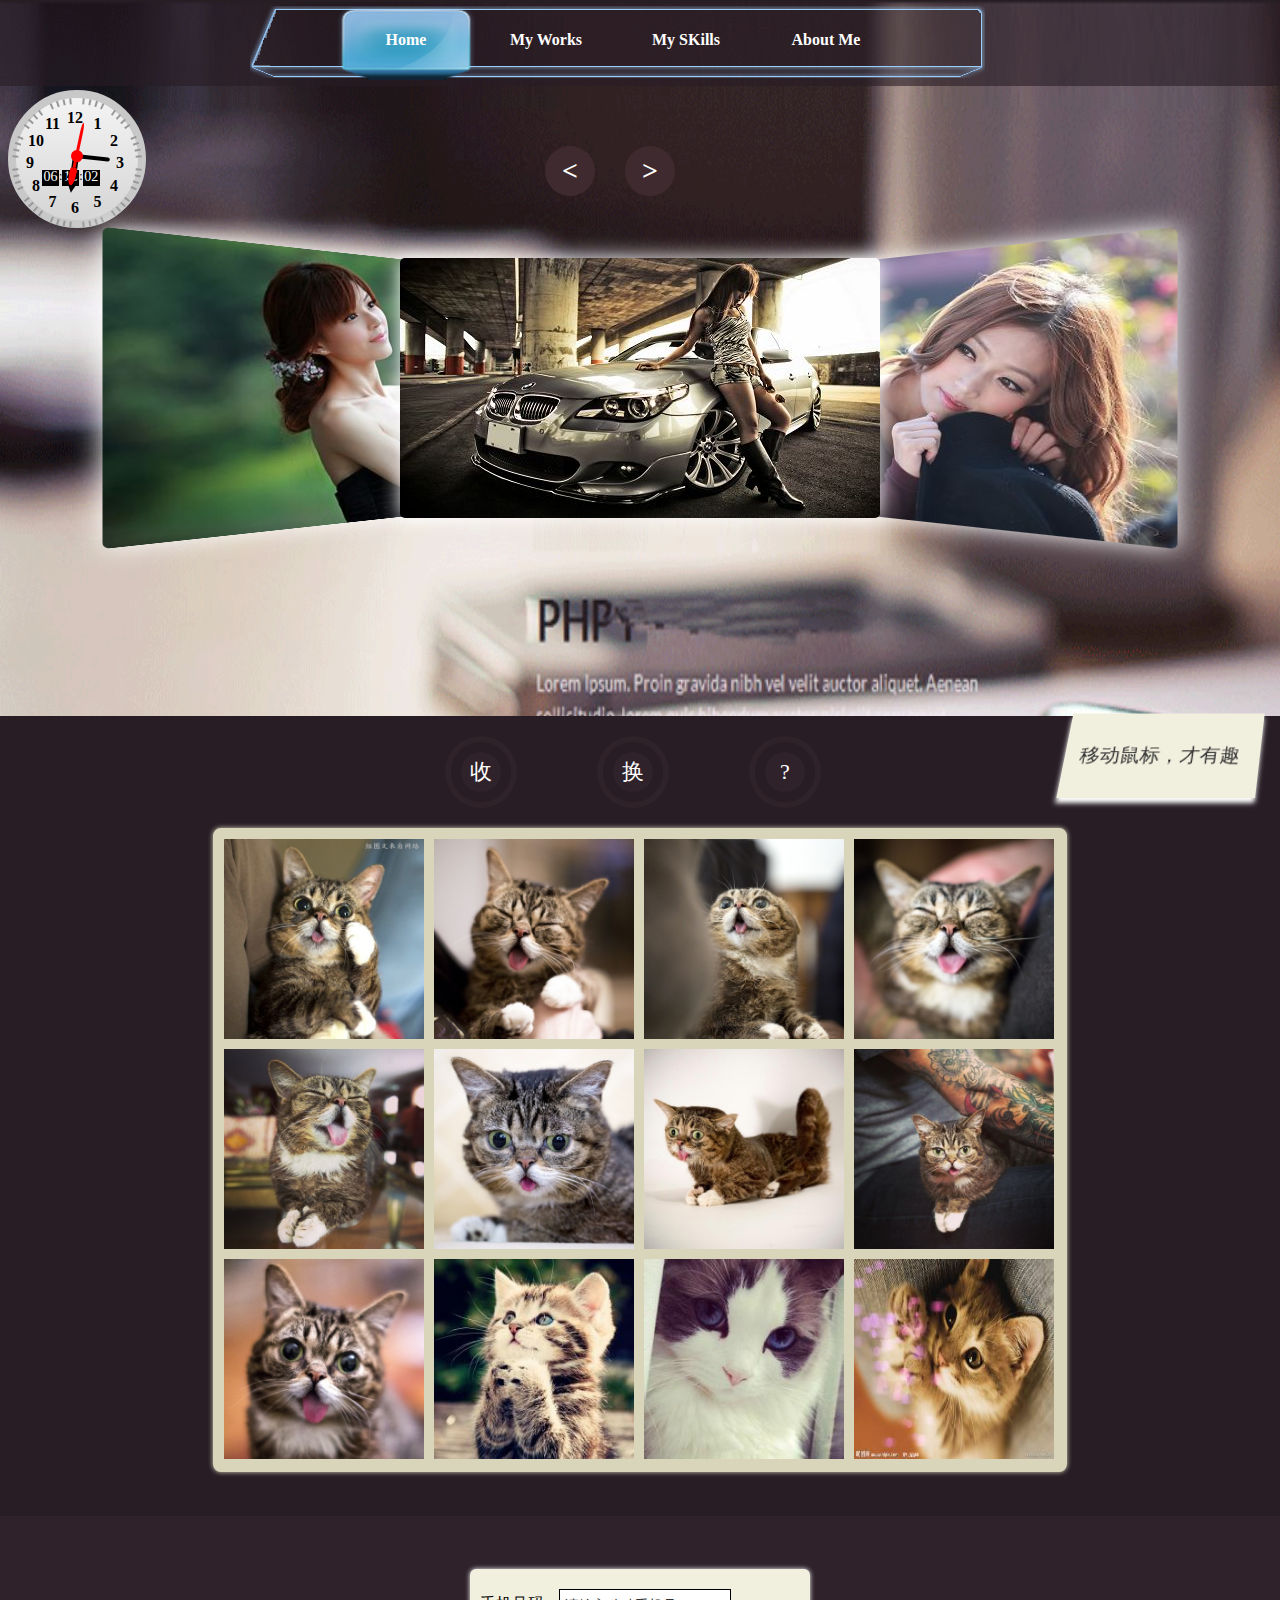
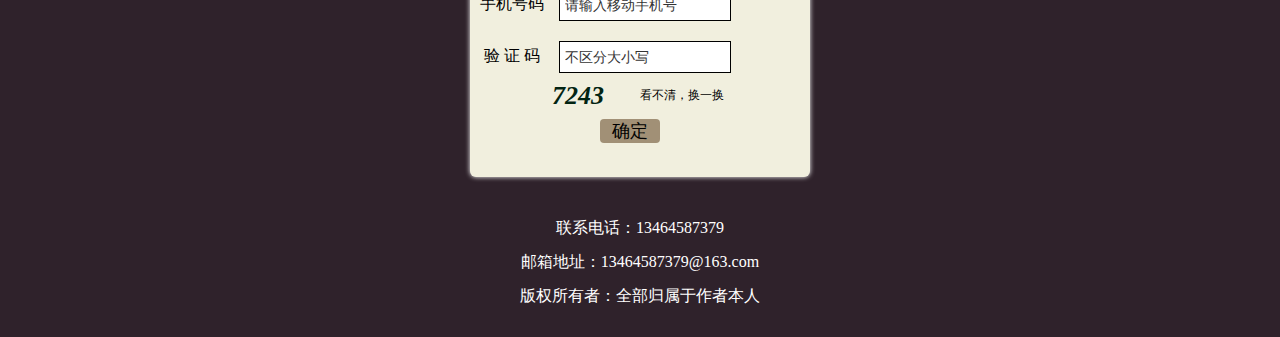
<file: index.html>
<!doctype html>
<html><head>
<meta charset="utf-8" />
<title>个人博客</title>
<link rel="stylesheet" href="css/base.css" />
<link rel="stylesheet" href="css/index2.css" />
<style>
body{background:url(img/bg.png) no-repeat 0 0;background-size:100% 60%; }
</style>
<script src="js/index2/sea.js" data-main="js/index2/init.js"></script>

</head>
<body>
<div class="box">
        <div class="nav" id="nav">
            <div class="subnav clearfix" id="subnav">
                <i></i>
                <a href="index.html" target="_blank">Home</a>
                <a href="html/My works.html"  target="_blank">My Works</a>
                <a href="html/My Skills.html"  target="_blank">My SKills</a>
                <a href="html/About me.html"  target="_blank">About Me</a>
            </div>
        </div>
        <div class="clock">
            <div class="hour"></div>
            <div class="min"></div>
            <div class="sec"></div>
            <ul class="clock2">
                <li class="hour2">xx</li><i>:</i>
                <li class="min2">xx</li><i>:</i>
                <li class="sec2">xx</li>
            </ul>
        </div>
        
        <div class="header" id="header">
            <div class="btn">  
               <span class="next"><</span> 
               <span class="pre">></span> 
            </div>
            <ul class="girl clearfix">
                 <li class="l2"><img src="img/1.jpg" alt="" /></li>
                 <li class="l"><img src="img/2.jpg" alt="" /></li>
                 <li class="cur"><img src="img/3.jpg" alt="" /></li>
                 <li class="r"><img src="img/4.jpg" alt="" /></li>
                 <li class="r2"><img src="img/5.jpg" alt="" /></li>
                 <li><img src="img/6.jpg" alt="" /></li>
                 <li><img src="img/7.jpg" alt="" /></li>
                 <li><img src="img/8.jpg" alt="" /></li>
                 <li><img src="img/9.jpg" alt="" /></li>
                 <li><img src="img/10.jpg" alt="" /></li>
                 <li><img src="img/11.jpg" alt="" /></li>
                 <li><img src="img/12.jpg" alt="" /></li>
              </ul>
        </div>
    
    <div class="content">
        <ul class="con_ul clearfix" id="con_btn">
            <li><i>收</i></li>
            <li><i>换</i></li>
            <li><i>?</i></li> 
        </ul>
        <div class="menu" id="menu">
            <p class="on">移动鼠标，才有趣</p>
            <p>找对象,换位置</p>
            <p>没想好呢，啥呢，哎。。。</p>
        </div>
        <div class="con_div clearfix" id="con_div">
            <div>
                <span></span>
                <img src="img/c1.jpg" />
            </div>
            <div>
                <span></span>
                <img src="img/c2.jpg" />
            </div>
            <div>
                <span></span>
                <img src="img/c3.jpg" />
            </div>
            <div>
                <span></span>
                <img src="img/c4.jpg" />
            </div>
            <div>
                <span></span>
                <img src="img/c5.jpg" />
            </div>
            <div>
                <span></span>
                <img src="img/c6.jpg" />
            </div>
            <div>
                <span></span>
                <img src="img/c7.jpg" />
            </div>
            <div>
                <span></span>
                <img src="img/c8.jpg" />
            </div>
            <div>
                <span></span>
                <img src="img/c9.jpg" />
            </div>
            <div>
                <span></span>
                <img src="img/c10.jpg" />
            </div>
            <div>
                <span></span>
                <img src="img/c11.jpg" />
            </div>
            <div>
                <span></span>
                <img src="img/c12.jpg" />
            </div>
            
        </div>
    </div>
    <a href="javascript:;" class="back_t" id="back_t">
        <i class="back_t_ico" title="返回顶部" id="back_t_ico"></i>
        <span class="back_t_text" id="back_t_text">顶部</span>
    </a>
    
    <div class="footer">
        <div class="contact clearfix">
            <div class="contain1 clearfix">
                <em>手机号码</em><!-- <span class="number">请输入移动手机号</span> -->
                <input type="text" value="请输入移动手机号" id="number" class="number"/>
            </div>
            <div class="contain2 clearfix">
                <em>验 证 码</em> <!-- <span class="check">不区分大小写</span> -->
                <input type="text" value="不区分大小写" class="check" id="check"/>
            </div>
            
            <span class="rnd" id="rnd"></span>
            <span class="change" id="change">看不清，换一换</span>
            <div class="button" id="button">确定</div>
            <div class="col" id="col" style="display:none;">您的输入的手机号或者验证码输入有误，请重新输入</div>
        </div>
        <i>联系电话：13464587379</i><br />
        <i>邮箱地址：13464587379@163.com</i><br />
        <i>版权所有者：全部归属于作者本人</i><br />
        
    </div>
</div>
</body>
</html>
</file>
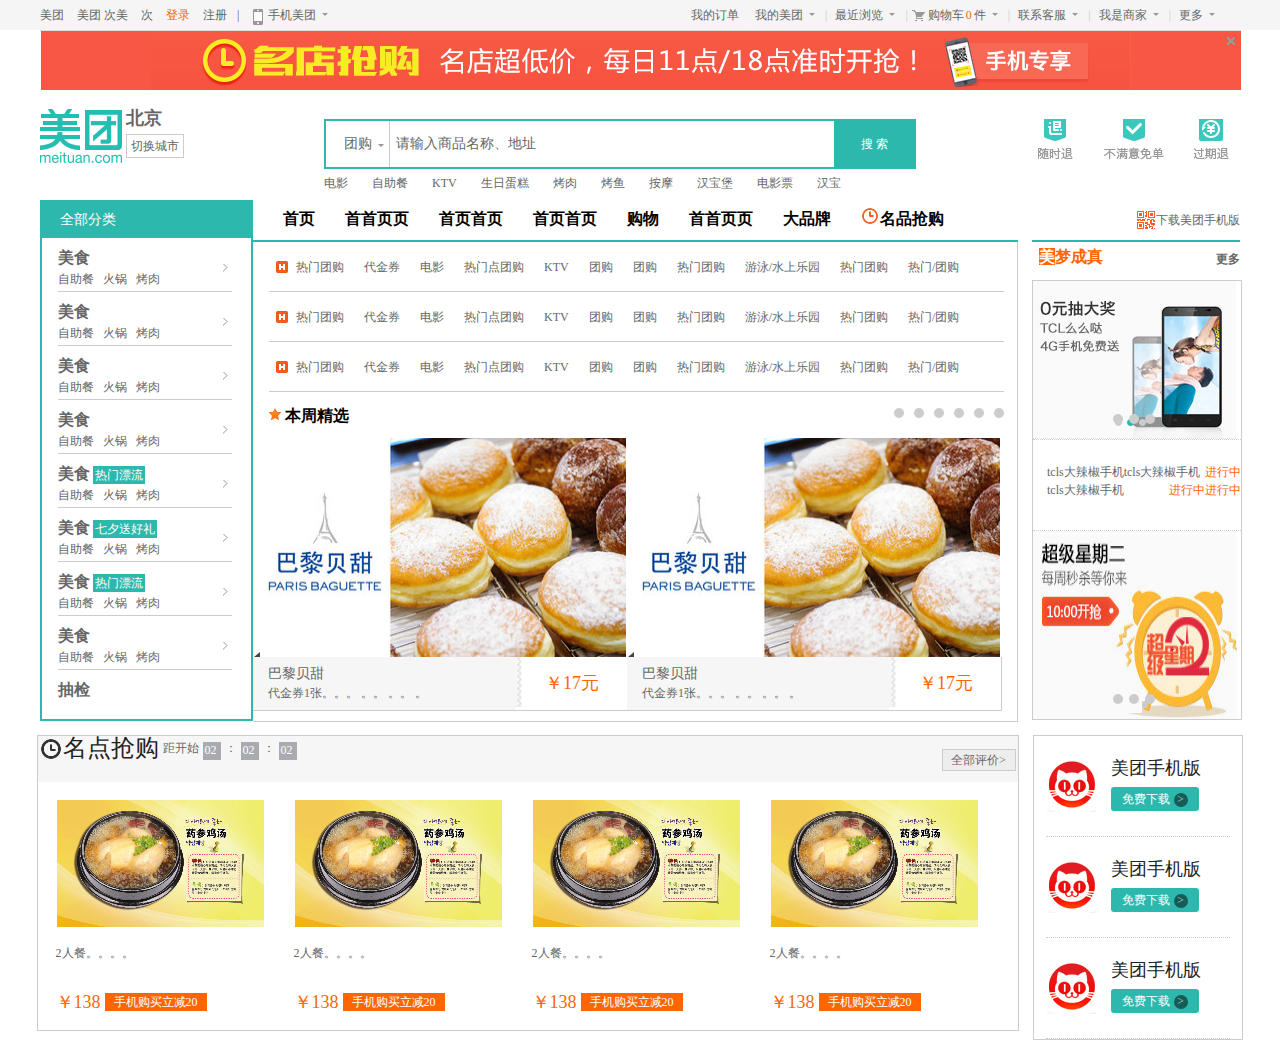
<file: html/mt/index.html>
<!doctype html>
<html>
<head>
<meta charset="utf-8">
<title>美团</title>
<link rel="stylesheet" href="css/base.css" />
<link rel="stylesheet" href="css/index.css" />

<style>
/*头部开始*/	
	.zym_nav{width:100%; height:30px; background:#f5f5f5;}
	.zym_nadiv{width:1200px; height:30px; margin:0 auto; }
	.zym_nle{width:310px; height:21px; margin-top:9px; }
	.zym_nle li{float:left; margin-right:13px; height:100%;}
	.zymb0 b{margin-left:10px;}
	.zymlog{color:#F60;}
	.zymregis:hover{color:#F60;}
	.zym_nv_pho{background:url(img/zym_ph.png) no-repeat left -1px; padding-left:16px;}
	.zym_nv_pho i{width:10px; height:7px; background:url(img/zym_dsj.png) no-repeat right -2px; display:inline-block; margin-left:4px;}
	
	.zym_nri{width:557px; height:21px; margin-top:9px; }
	.zym_nri li{padding:0 8px; float:left; position:relative;}
	.zymn_order:hover{text-decoration:underline; color:#6C9;}
	.zym_nri em{color:#ccc; float:left; }
	.zym_nri i{width:10px; height:7px; background:url(img/zym_dsj.png) no-repeat right -2px; display:inline-block; margin-left:4px; }
	.zym_nri .zymcar{background:url(img/zym_buy.png) no-repeat 4px 0px; padding-left:20px;}
	#zynnumber{color:#F60; margin:0 2px;}
	.zym_mdqg{width:1201px; margin:0 auto;}
/*logo*/	
	.zym_lo{ padding-top:19px; width:1200px; height:91px; margin:0 auto;}
	.zymlo_le{width:144px; height:60px;}
	.zymlo_le a{width:86px; height:58px; background:url(img/base.vdd88fa40.png) no-repeat 0 -78px; float:left;}
	.zym_beijin{font-size:18px; font-weight:bold; }
	.zym_city{width:56px; height:22px; border:1px solid #ccc; line-height:22px; text-align:center; margin-top:7px; }
	.zymlo_leri{width:54px; }
	.zymlo_mid{width:594px; height:80px; margin:10px 0 0 140px;}
	.zymlo_mid_sear{ width:588px; height:46px; border:2px solid #2db8ad; }
	.zym_tgj{width:63px; height:46px; line-height:46px; text-align:center; font-size:14px; border-right:1px solid #ccc; background:url(img/zym_dsj.png) no-repeat 50px center;}
	.zym_tex{width:438px; height:46px; font-size:14px; color:#666; padding-left:6px;}
	.zym_sousuo{cursor:pointer; width:80px; height:46px; background:#2db8ad; color:#fff; text-align:center; line-height:46px;}
	.zymlo_mid_btex{margin-top:8px;}
	.zymlo_mid_btex a{float:left; margin-right:24px;}
	.zymlo_mid_btex a:hover{color:#2db8ad;}
	.zymlo_ri{margin-top:10px; padding-left:120px; width:200px; height:46px;}
	.zymlo_ri1 i{background:url(img/base.vdd88fa40.png) no-repeat -11px -32px; width:35px; height:46px; float:left;}
	.zymlo_ri2 i{background:url(img/base.vdd88fa40.png) no-repeat -74px -32px; width:61px; height:46px; float:left;}
	.zymlo_ri3 i{background:url(img/base.vdd88fa40.png) no-repeat -162px -32px; width:36px; height:46px; float:left;}
	.zymlo_ri a{float:left; margin-right:30px;} 
	.zymlo_ri .zymlo_ri3{margin-right:0px;}
/*logo下面的*/	
	.zym_lobottom{width:1200px; margin:0 auto;}
	.zym_lob_le{width:209px; height:517px; border:2px solid #2db8ad;}
	.zym_clasfiy{width:191px;padding-left:18px; height:36px; color:#FFF; background:#2db8ad; line-height:36px; font-size:14px;}
	.zym_lob_le ul{width:190px; margin-left:16px;}
	.zym_lob_le li{position:relative; width:174px; border-bottom:1px solid #ccc; padding-top:12px; padding-bottom:6px;}
	.zym_lob_le .zymbonone{border-bottom:0;}
	.zym_loble_bold{font-weight:bold; font-size:16px; margin-bottom:7px;display:inline-block;}
	.zym_loble_tex a{margin-right:6px;}
	.zym_gt{width:9px; height:11px; position:absolute; top:26px; right:0px;background:url(img/base.vdd88fa40.png) no-repeat 0 -18px;}
	.zym_piaoliu{background:#2db8ad; color:#fff; padding:2px;}
	
	.zym_lob_mi{width:766px; }
	.zym_lobmilis1{width:765px; border-bottom:2px solid #2db8ad; }
	.zym_lobmilis1 li{float:left; line-height:40px}
	.zym_lobmilis1 li a{color:#000; font-size:16px; font-weight:bold; margin-left:30px;}
	.zym_lobmilis1 li a:hover{color:#F60; }
	.zym_clock{width:19px; height:20px; background:url(img/zymclock.png) no-repeat left 2px; display:inline-block;}
	.zym_hei479{width:764px; height:479px; border-right:1px solid #ccc; border-bottom:1px solid #ccc;}
	.zym_wid735{margin-left:16px; width:735px; border-bottom:1px solid #ccc; height:49px;}
	.zym_wid735 em{float:left; width:27px; height:22px; background:url(img/zym_img.png) left center; margin-top:16px;}
	.zym_wid735 a,.zym_wid735 i{float:left; margin-right:20px; line-height:50px; }
	.zym_title{margin-left:16px; width:735px; height:46px;}
	.zym_title p{}
	.zym_wx{background:url(img/%E4%B8%8B%E8%BD%BD.png) no-repeat left top; width:12px; height:13px; display:inline-block; margin-top:16px;}
	.zym_bej{font-size:16px; font-weight:bold; color:#000; margin:16px 0 0 4px;}
	.zym_lob_ri{margin-left:13px; }
	.zym_bej_ri a{width:10px; height:10px; border-radius:50%; background:#ccc; float:left; margin:16px 0 0 10px; }
	.zym_qiehuan{width:765px; height:284px; }
	.zym_qiehuan li{width:374px; height:272px; float:left;}
	.zym_btext1{width:374px; height:53px; border-right:1px solid #ccc;  border-bottom:1px solid #ccc;}
	.zym_btext1_le{padding:10px 0 0 15px;width:247px; height:43px; background:#f6f6f6;}
	.zym_btext1_le p:hover,.zym_btext1_le  i:hover{color:#F60;}
	.zym_blbt{font-size:14px; color:#666; margin-bottom:6px;}
	.zym_btext2{width:100px; height:53px; color:#F60; font-size:18px; line-height:52px; text-align:center;}
	.zym_lob_ri{width:208px; }
	.zym_sjb{width:208px; height:40px; border-bottom:2px solid #2db8ad; }
	.zym_sjb a{line-height:40px; height:40px; float:right;}
	.zym_sjb a:hover{color:#F60;}
	.zym_sjb_pic{float:right; height:21px; width:21px; background:url(img/zymshoujiban.png) no-repeat ; margin-top:10px;}
	.zym_mmcz{width:201px; height:31px; padding:7px 0 0 7px; }
	.zym_mmcz_le i{background:#F60; color:#fff; font-size:16px;}
	.zym_mmcz em{font-size:16px; color:#F60;}
	.zym_mmcz_ri a{margin-top:4px; display:inline-block; }
	.zym_mmcz_ri a:hover{color:#F60;}
	
	.zym_mxia{width:208px; border:1px solid #ccc;}
	.zym_mxia li{position:relative;}
	.zym_change{position:absolute; bottom:15px; left:80px;}
	.zym_change a{float:left; width:10px; height:10px; border-radius:50%; background:#ccc; margin-right:6px;}
	.zym_mxia .zym_gm{width:194px; height:67px; border-bottom:1px dotted #ccc; border-top:1px dotted #ccc; padding:23px 0 0 14px;}
	.zym_gm b{float:left;line-height:18px;}
	.zym_gm i{color:#F60; float:right;line-height:18px;}
/*fir开始*/	
	.zym_one{width:1207px; margin:0 auto; margin-top:13px;}
	.zym_one_le{border:1px solid #ccc; width:980px; float:left;}
	.zym_one_title{width:980px; height:46px; background:#f6f6f6; border-right:1px solid #ccc; }
	.zymone_title_pic{width:25px; height:23px; background:url(img/clock.png) no-repeat left top; float:left;}
	.zymone_title_le i{float:left; font-size:24px; color:#222;}
	
	.zym_one_le b,.zymone_title_le em{float:left; margin:6px 0 0 4px;}
	.zymone_title_le{width:900px; }
	.zymone_title_le em{width:14px; height:14px; background:#a9abb1; padding:2px; color:#fff;}
	.zymone_title_ri{width:72px; height:20px; border:1px solid #ccc; background:#ededed; line-height:20px; text-align:center; margin:13px 2px 0 0;}
	.zym_one_con {width:982px; }
	.zym_one_con li{width:202px; height:212px; padding:18px; float:left;}
	.zym_onecon_t1{margin:20px 0 28px 0;}
	.zym_onecon_t1:hover{color:#F60;}
	.zym_onecon_t2 i{font-size:18px; color:#f60; float:left; margin-top:6px;}
	.zym_onecon_t2 b{background:#F60; color:#fff; width:102px; height:18px; line-height:18px; text-align:center; }
	.zym_one_ri{width:208px; border:1px solid #ccc; margin-left:14px;}
	.zym_one_ri li{width:184px; height:77px; margin-left:12px; padding-top:23px; border-bottom:1px dotted #ccc;}
	.zym_one_rimt{width:50px; height:53px; background:url(img/zymmao.png) no-repeat; display:inline-block; margin-right:15px;}
	.zym_one_rimt2 p{font-size:18px; color:#222; margin-bottom:10px;}
	.zym_one_rimt2 a{width:88px; height:24px; background:#2db8ad; color:#fff; line-height:24px; text-align:center; border-radius:3px; display:inline-block;}
	.zym_one_rimt2 a em{width:14px; height:14px; background:#000; opacity:0.5; filter:alpha(opacity:50); border-radius:50%; display:inline-block; margin:-2px 0 0 4px;}
/**/	

/**/	
/**/	
/**/	
/**/	
</style>
<style>
	.zymmt,.zymlx,.zymrec,.zymbcar,.zymmore,.zymsell{display:none; }
	.ben{background:#fff; }
	.ben2{background:#f5f5f5;}
	.hei_18{line-height:18px;}
	.zymmt_s{display:block; position:absolute; top:13px; left:0px; background:#fff;}
	.zymmt_s1{display:block; width:94px; position:absolute; top:13px; left:-15px; background:#fff;}
	.zymmt_s2{display:block; width:204px; position:absolute; top:16px; left:-99px; background:#fff; height:60px; line-height:60px; text-align:center;}
</style>
<script>
	window.onload=function(){
		var oLl0=document.getElementById('zym_mt');
		var oUl0=oLl0.getElementsByTagName('ul')[0];
		var aLi0=oLl0.getElementsByTagName('li');
		
		var oLl5=document.getElementById('zym_more');
		var oUl5=oLl5.getElementsByTagName('ul')[0];
		var aLi5=oLl5.getElementsByTagName('li');
		
		var oLl1=document.getElementById('zym_lx');
		var oUl1=oLl1.getElementsByTagName('ul')[0];
		var aLi1=oLl1.getElementsByTagName('li');
		
		var oLl2=document.getElementById('zym_sell');
		var oUl2=oLl2.getElementsByTagName('ul')[0];
		var aLi2=oLl2.getElementsByTagName('li');
		
		var oLl3=document.getElementById('zym_bcar');
		var oDiv3=oLl3.getElementsByTagName('div')[0];
		
		var oLl4=document.getElementById('zym_rec');
		var oDiv4=oLl4.getElementsByTagName('div')[0];
		
		var oSpan=document.getElementById('zym_bej_ri');
		var aA=oSpan.getElementsByTagName('a');
		var oPic0=document.getElementById('zym_pic00');
		var oPic1=document.getElementById('zym_pic11');
		
		
		var oSpan2=document.getElementById('zym_change');
		var aA2=oSpan2.getElementsByTagName('a');
		var oImg=document.getElementById('zym_right2');
		for(var i=0; i<aA2.length; i++){
			aA2[i].b=i;
			aA2[i].onmouseover=function(){
				for(var k=0; k<aA2.length; k++){
					aA2[k].style.background='';
					}
				this.style.background='#2db8ad';
				if((this.b)%2==1){
					oImg.src='img/zym_rright2.png';
					
				}else{
					oImg.src='img/right2.png';
					}
				};
			}
		
		for(var i=0; i<aA.length; i++){
			aA[i].a=i;
			aA[i].onmouseover=function(){
				for(var k=0; k<aA.length; k++){
					aA[k].style.background='';
					}
				this.style.background='#2db8ad';
				if((this.a)%2==1){
					oPic0.src='img/zym_blibei0.png';
					oPic1.src='img/zym_blibei0.png';
				}else{
					oPic0.src='img/zym_blibei1.png';
					oPic1.src='img/zym_blibei1.png';
					}
				};
			}
		
		oLl5.onmouseover=function(){
			this.className='ben';
			oUl5.className='zymmt_s';
			for(var i=0; i<aLi0.length; i++){
				oLl5[i].className='hei_18';
				}
			};
		oLl5.onmouseout=function(){
			this.className='ben2';
			oUl5.className='zymmt';
			};
		
		oLl4.onmouseover=function(){
			this.className='ben';
			oDiv4.className='zymmt_s2';
			
			};
		oLl4.onmouseout=function(){
			this.className='ben2';
			oDiv4.className='zymmt';
			};
		
		oLl3.onmouseover=function(){
			this.className='ben';
			oDiv3.className='zymmt_s2';
			
			};
		oLl3.onmouseout=function(){
			this.className='ben2';
			oDiv3.className='zymmt';
			};
		oLl0.onmouseover=function(){
			this.className='ben';
			oUl0.className='zymmt_s';
			for(var i=0; i<aLi0.length; i++){
				aLi0[i].className='hei_18';
				}
			};
		oLl0.onmouseout=function(){
			this.className='ben2';
			oUl0.className='zymmt';
			};
		oLl1.onmouseover=function(){
			this.className='ben';
			oUl1.className='zymmt_s1';
			for(var i=0; i<aLi0.length; i++){
				aLi1[i].className='hei_18';
				}
			};
		oLl1.onmouseout=function(){
			this.className='ben2';
			oUl1.className='zymmt';
			};
			
		oLl2.onmouseover=function(){
			this.className='ben';
			oUl2.className='zymmt_s1';
			for(var i=0; i<aLi0.length; i++){
				aLi2[i].className='hei_18';
				}
			};
		oLl2.onmouseout=function(){
			this.className='ben2';
			oUl2.className='zymmt';
			};
		
		};
</script>
</head>
 
<body>
<!--头部开始-->	
    <div class="zym_nav">
    	<div class="zym_nadiv clearfix">
        	<ul class="zym_nle fl">
            	<li>美团 </li>
                <li>美团 次美</li>
                <li>次</li>
                <li><a href="#" class="zymlog">登录</a></li>
                <li class="zymb0"><a href="#" class="zymregis">注册</a><b>|</b></li>
                <li class="zym_nv_pho">手机美团<i></i></li>
            </ul>
            
            <ul class="zym_nri fr">
            	<li class="zymn_order">
                	我的订单
                </li>
                <li id="zym_mt">
                	我的美团<i></i>
                    <ul class="zymmt">
                    	<li>
                        	<a href="#">我的订单</a>
                        </li>
                        <li>
                        	<a href="#">我的收藏</a>
                        </li>
                        <li>
                        	<a href="#">我的积分</a>
                        </li>
                        <li>
                        	<a href="#">我的订单</a>
                        </li>
                        <li>
                        	<a href="#">我的订单</a>
                        </li>
                        <li>
                        	<a href="#">我的收藏</a>
                        </li>
                        <li>
                        	<a href="#">我的积分</a>
                        </li>
                    </ul>
                </li><em>|</em>
                <li id="zym_rec">
                	最近浏览<i></i>
                    <div class="zymrec">
                    暂无浏览记录
                    </div>
                </li><em>|</em>
                <li class="zymcar" id="zym_bcar">
                	购物车<b id="zynnumber">0</b>件<i></i>
                    <div class="zymbcar">
                    	暂无交易记录
                    </div>
                </li><em>|</em>
                <li id="zym_lx">
                	联系客服<i></i>
                     <ul class="zymlx">
                    	<li>
                        	<a href="#">申请退款</a>
                        </li>
                        <li>
                        	<a href="#">申请退换货</a>
                        </li>
                        <li>
                        	<a href="#">查看美团券</a>
                        </li>
                        <li>
                        	<a href="#">绑定手机号</a>
                        </li>
                        <li>
                        	<a href="#">常见问题</a>
                        </li> 
                    </ul>
                </li><em>|</em>
                <li id="zym_sell">
                	我是商家<i></i>
                    <ul class="zymsell">
                    	<li>
                        	<a href="#">登录商家中心</a>
                        </li>
                        <li>
                        	<a href="#">我想合作</a>
                        </li>
                        <li>
                        	<a href="#">商家营销平台</a>
                        </li> 
                    </ul>
                </li><em>|</em>
                <li id="zym_more">
                	更多<i></i>
                    <ul class="zymmore">
                    	<li>
                        	<a href="#">手机版</a>
                        </li>
                        <li>
                        	<a href="#">邮件</a>
                        </li>
                        <li>
                        	<a href="#">邀友</a>
                        </li> 
                    </ul>
                </li>
            </ul>
        </div>
    </div>
     <div class="zym_mdqg">
        <img src="img/header.png" />
    </div>
<!--头部结束-->
<!--logo开始-->	
    <div class="zym_lo clearfix">
    	<div class="zymlo_le fl clearfix">
        	<a href="#"></a>
            <div class="zymlo_leri fl">
                <p id="zym_beijin" class="zym_beijin">北京</p>
                <p id="zym_city" class="zym_city">切换城市</p>
            </div>
        </div>
        <div class="zymlo_mid fl">
        	<div class="zymlo_mid_sear clearfix">
            	<p class="zym_tgj fl" id="zym_tgj">团购</p>
                <p id="zym_shagnji" style="display:none;">商家</p>
                <input type="text" class="zym_tex fl" value="请输入商品名称、地址" />
                <p class="zym_sousuo fl">搜 索</p>
            </div>
            <p class="zymlo_mid_btex clearfix">
            	<a href="#">电影</a>
                <a href="#">自助餐</a>
                <a href="#">KTV</a>
                <a href="#">生日蛋糕</a>
                <a href="#">烤肉</a>
                <a href="#">烤鱼</a>
                <a href="#">按摩</a>
                <a href="#">汉宝堡</a>
                <a href="#">电影票</a>
                <a href="#">汉宝</a>
            </p>
        </div>
        <div class="zymlo_ri fl clearfix">
        	<a href="#" class="zymlo_ri1"><i></i></a>
            <a href="#" class="zymlo_ri2"><i></i></a>
            <a href="#" class="zymlo_ri3"><i></i></a>
        </div>
    </div>
    
<!--logo下面的-->
	<div class="zym_lobottom clearfix">
    	<div class="zym_lob_le fl">
        	<p class="zym_clasfiy">全部分类</p>
            <ul>
            	<li id="zym_ms">
                	<p>
                    	<a href="#" class="zym_loble_bold">美食</a>
                    </p>
                    <p class="zym_loble_tex">
                    	<a href="#">自助餐</a>
                        <a href="#">火锅</a>
                        <a href="#">烤肉</a>
                    </p>
                    <i id="zym_gt" class="zym_gt"></i>
                </li>
               
                <li id="zym_jiudian">
                	<p>
                    	<a href="#" class="zym_loble_bold">美食</a>
                    </p>
                    <p class="zym_loble_tex">
                    	<a href="#">自助餐</a>
                        <a href="#">火锅</a>
                        <a href="#">烤肉</a>
                    </p>
                    <i id="zym_gt" class="zym_gt"></i>
                </li>
                <li id="zym_dianying">
                	<p>
                    	<a href="#" class="zym_loble_bold">美食</a>
                    </p>
                    <p class="zym_loble_tex">
                    	<a href="#">自助餐</a>
                        <a href="#">火锅</a>
                        <a href="#">烤肉</a>
                    </p>
                    <i id="zym_gt" class="zym_gt"></i>
                </li>
                <li id="zym_entain">
                	<p>
                    	<a href="#" class="zym_loble_bold">美食</a>
                    </p>
                    <p class="zym_loble_tex">
                    	<a href="#">自助餐</a>
                        <a href="#">火锅</a>
                        <a href="#">烤肉</a>
                    </p>
                    <i id="zym_gt" class="zym_gt"></i>
                </li>
                <li id="zym_tour">
                	<p>
                    	<a href="#" class="zym_loble_bold">美食</a>
                        <a class="zym_piaoliu">热门漂流</a>
                    </p>
                    <p class="zym_loble_tex">
                    	<a href="#">自助餐</a>
                        <a href="#">火锅</a>
                        <a href="#">烤肉</a>
                    </p>
                    <i id="zym_gt" class="zym_gt"></i>
                </li>
                <li id="zym_shehuofu">
                	<p>
                    	<a href="#" class="zym_loble_bold">美食</a>
                        <a class="zym_piaoliu">七夕送好礼</a>
                    </p>
                    <p class="zym_loble_tex">
                    	<a href="#">自助餐</a>
                        <a href="#">火锅</a>
                        <a href="#">烤肉</a>
                    </p>
                    <i id="zym_gt" class="zym_gt"></i>
                </li>
                <li id="zym_gouwu">
                	<p>
                    	<a href="#" class="zym_loble_bold">美食</a>
                        <a class="zym_piaoliu">热门漂流</a>
                    </p>
                    <p class="zym_loble_tex">
                    	<a href="#">自助餐</a>
                        <a href="#">火锅</a>
                        <a href="#">烤肉</a>
                    </p>
                    <i id="zym_gt" class="zym_gt"></i>
                </li>
                <li id="zym_li">
                	<p>
                    	<a href="#" class="zym_loble_bold">美食</a>
                    </p>
                    <p class="zym_loble_tex">
                    	<a href="#">自助餐</a>
                        <a href="#">火锅</a>
                        <a href="#">烤肉</a>
                    </p>
                    <i id="zym_gt" class="zym_gt"></i>
                </li>
                <li class="zymbonone">
                	<p class="zym_loble_bold">
                    	<a href="#">抽检</a>
                        
                    </p>
                   
                </li>
            </ul>
        </div>
        <div class="zym_lob_mi fl">
        	<ul class="zym_lobmilis1 clearfix">
            	<li>
                	<a href="#">首页</a>
                </li>
                <li>
                	<a href="#">首首页页</a>
                </li>
                <li>
                	<a href="#">首页首页</a>
                </li>
                <li>
                	<a href="#">首页首页</a>
                </li>
                <li>
                	<a href="#">购物</a>
                </li>
                <li>
                	<a href="#">首首页页</a>
                </li>
                <li>
                	<a href="#">大品牌</a>
                </li>
                <li>
                	<a href="#"><i class="zym_clock"></i>名品抢购</a>
                </li>
            </ul>
            <div class="zym_hei479">
            	<p class="zym_wid735 clearfix">
                <i><em></em>热门团购</i>
                <a href="#" class="co_f60">代金券</a>
                <a href="#" class="co_f60">电影</a>
                <a href="#" class="co_f60">热门点团购</a>
                <a href="#">KTV</a>
                <a href="#">团购</a>
                <a href="#">团购</a>
                <a href="#" class="co_f60" >热门团购</a>
                <a href="#">游泳/水上乐园</a>
                <a href="#">热门团购</a>
                <a href="#">热门/团购</a>
            </p>
            	<p class="zym_wid735 clearfix">
                <i><em></em>热门团购</i>
                <a href="#" class="co_f60">代金券</a>
                <a href="#" class="co_f60">电影</a>
                <a href="#" class="co_f60">热门点团购</a>
                <a href="#">KTV</a>
                <a href="#">团购</a>
                <a href="#">团购</a>
                <a href="#" class="co_f60" >热门团购</a>
                <a href="#">游泳/水上乐园</a>
                <a href="#">热门团购</a>
                <a href="#">热门/团购</a>
            </p>
            	<p class="zym_wid735 clearfix">
                <i><em></em>热门团购</i>
                <a href="#" class="co_f60">代金券</a>
                <a href="#" class="co_f60">电影</a>
                <a href="#" class="co_f60">热门点团购</a>
                <a href="#">KTV</a>
                <a href="#">团购</a>
                <a href="#">团购</a>
                <a href="#" class="co_f60" >热门团购</a>
                <a href="#">游泳/水上乐园</a>
                <a href="#">热门团购</a>
                <a href="#">热门/团购</a>
            </p>
            	<p class="zym_title clearfix">
                	<span class="zym_wx fl">
                    </span>
                    <span class="zym_bej fl">本周精选</span>
                    <span class="zym_bej_ri fr" id="zym_bej_ri">
                    	<a href="#"></a>
                        <a href="#"></a>
                        <a href="#"></a>
                        <a href="#"></a>
                        <a href="#"></a>
                        <a href="#"></a>
                    </span>
                </p>
                <ul class="zym_qiehuan clearfix">
                	<li>
                    	<a href="#">
                        	<img src="img/zym_blibei0.png" id="zym_pic00"/>
                        </a>
                        <div class="zym_btext1 clearfix">
                        	<div class="zym_btext1_le fl">
                                <p class="zym_blbt">巴黎贝甜</p>
                                <i>代金券1张。。。 。。 。。 。</i>
                            </div>
                            <div class="zym_btext1_pic fl">
                            	<img src="img/zymboliang.png" />
                            </div>
                            <div class="zym_btext2 fl">
                            	￥17元
                            </div>
                        </div>
                        
                    </li>
                    <li>
                    	<a href="#">
                        	<img src="img/zym_blibei0.png" id="zym_pic11"/>
                        </a>
                        <div class="zym_btext1 clearfix">
                        	<div class="zym_btext1_le fl">
                                <p class="zym_blbt">巴黎贝甜</p>
                                <i>代金券1张。。。 。。 。。 。</i>
                            </div>
                            <div class="zym_btext1_pic fl">
                            	<img src="img/zymboliang.png" />
                            </div>
                            <div class="zym_btext2 fl">
                            	￥17元
                            </div>
                        </div>
                        
                    </li>
                </ul>
            </div>
        </div>
        <div class="zym_lob_ri fl">
        	<p class="zym_sjb">
            	<a href="#">下载美团手机版</a>
                <i class="zym_sjb_pic"></i>
            </p>
            <h3 class="zym_mmcz clearfix">
            	<span class="zym_mmcz_le fl"><i>美</i><em>梦成真</em></span>
                <span class="zym_mmcz_ri fr"><a href="#">更多</a></span>
            </h3>
            <ul class="zym_mxia">
            	<li>
                	<a href="#">
                    	<img src="img/zym_rright2.png" id="zym_right2"/>
                    </a>
                    <span class="zym_change" id="zym_change">
                    	<a href="#"></a>
                        <a href="#"></a>
                        <a href="#"></a>
                    </span>
                </li>
                <li class="zym_gm">
                	<p>
                    	<b>tcls大辣椒手机</b><i>进行中</i>
                    </p>
                    <p>
                    	<b>tcls大辣椒手机</b><i>进行中</i>
                    </p>
                    <p>
                    	<b>tcls大辣椒手机</b><i>进行中</i>
                    </p>
                </li>
                <li>
                	<a href="#">
                    	<img src="img/zym_rright.png" />
                    </a>
                    <span class="zym_change">
                    	<a href="#"></a>
                        <a href="#"></a>
                        <a href="#"></a>
                    </span>
                </li>
            </ul>
        </div>
    </div>
<!--fir开始-->	
	<div class="zym_one">
    	<div class="zym_one_le">
        	<div class="zym_one_title clearfix">
            	<span class="zymone_title_le fl">
                	<i class="zymone_title_pic"></i><i>名点抢购</i>
                    <b>距开始</b>
                    <em>02</em>
                    <b>：</b>
                    <em>02</em>
                    <b>：</b>
                    <em>02</em>
                </span>
                <span class="zymone_title_ri fr">
                	<a href="#">全部评价&gt;</a>
                </span>
            </div>
            <ul class="zym_one_con clearfix">
            	<li>
                	<a href="#">
                    	<img src="img/quanbuzym.png" />
                    </a>
                    <p class="zym_onecon_t1">2人餐。。。。</p>
                    <p class="zym_onecon_t2"><i>￥138</i><b>手机购买立减20</b></p>
                </li>
                <li>
                	<a href="#">
                    	<img src="img/quanbuzym.png" />
                    </a>
                    <p class="zym_onecon_t1">2人餐。。。。</p>
                    <p class="zym_onecon_t2"><i>￥138</i><b>手机购买立减20</b></p>
                </li>
                <li>
                	<a href="#">
                    	<img src="img/quanbuzym.png" />
                    </a>
                    <p class="zym_onecon_t1">2人餐。。。。</p>
                    <p class="zym_onecon_t2"><i>￥138</i><b>手机购买立减20</b></p>
                </li>
                <li>
                	<a href="#">
                    	<img src="img/quanbuzym.png" />
                    </a>
                    <p class="zym_onecon_t1">2人餐。。。。</p>
                    <p class="zym_onecon_t2"><i>￥138</i><b>手机购买立减20</b></p>
                </li>
            </ul>
        </div>
        <ul class="zym_one_ri fl">
        	<li class="clearfix">
                <i class="zym_one_rimt fl"></i>
                <div class="zym_one_rimt2 fl">
                    <p>美团手机版</p>
                    <a href="#">免费下载<em>></em></a>
                </div> 
            </li>
            <li class="clearfix">
                <i class="zym_one_rimt fl"></i>
                <div class="zym_one_rimt2 fl">
                    <p>美团手机版</p>
                    <a href="#">免费下载<em>></em></a>
                </div> 
            </li>
            <li class="clearfix">
                <i class="zym_one_rimt fl"></i>
                <div class="zym_one_rimt2 fl">
                    <p>美团手机版</p>
                    <a href="#">免费下载<em>></em></a>
                </div> 
            </li>
        </ul>
    </div>
<!--头部开始-->	
<!--头部开始-->	
<!--头部开始-->	
<!--头部开始-->	
<!--头部开始-->	
<!--头部开始-->	
<!--头部开始-->	
<!--头部开始-->	
<!--头部开始-->	
<!--头部开始-->	
<!--头部开始-->		
</body>
</html>
</file>
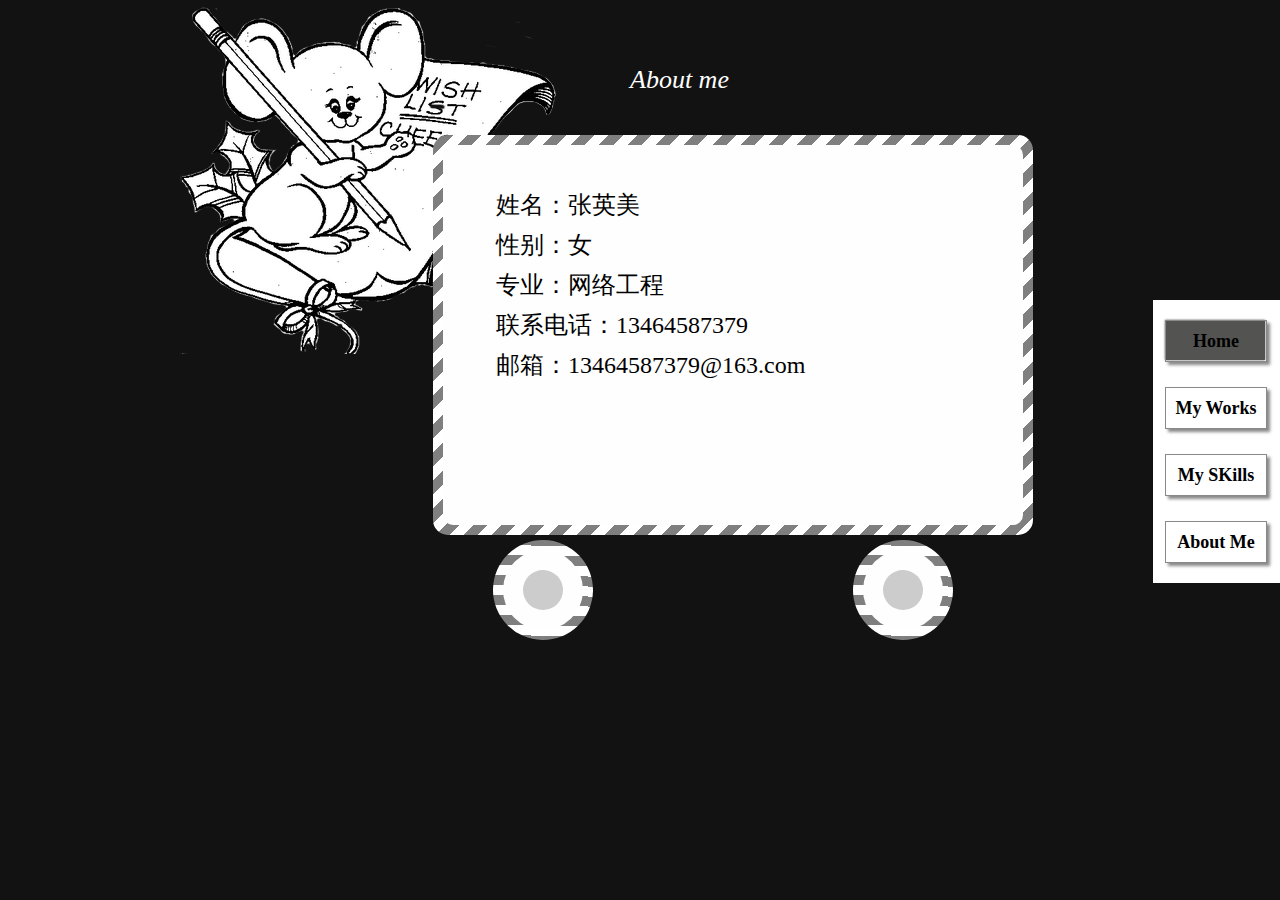
<file: html/About me.html>
<!DOCTYPE html>
<html>
<head>
<meta charset="utf-8">
<meta http-equiv="X-UA-Compatible" content="IE=edge,chrome=1">
<title>about me</title>
<meta name="description" content="">
<meta name="keywords" content="">
<link href="" rel="stylesheet">
<style>
*{margin:0; padding:0;}
body{background:#121212;}
#container{width:900px;height:610px;position:absolute; top:30px; left:50%;  margin-left:-450px; }
.pic{position:absolute;top:-30px; left:-10px;}
.box{position:absolute; top:50%; margin-top:-200px; left:27%; width:600px; height:400px;   border-radius:15px; overflow:hidden;}
.box3{background:-webkit-repeating-linear-gradient(-45deg,#7f7f7f 10px,#fff 10px,#fff 20px,#7f7f7f 20px,#7f7f7f 30px);
    background:-moz-repeating-linear-gradient(-45deg,#7f7f7f 10px,#fff 10px,#fff 20px,#7f7f7f 20px,#7f7f7f 30px);
    background:-ms-repeating-linear-gradient(-45deg,#7f7f7f 10px,#fff 10px,#fff 20px,#7f7f7f 20px,#7f7f7f 30px);-webkit-repeating-linear-gradient(-45deg,#7f7f7f 10px,#fff 10px,#fff 20px,#7f7f7f 20px,#7f7f7f 30px);
    background:-o-repeating-linear-gradient(-45deg,#7f7f7f 10px,#fff 10px,#fff 20px,#7f7f7f 20px,#7f7f7f 30px);
    background:repeating-linear-gradient(-45deg,#7f7f7f 10px,#fff 10px,#fff 20px,#7f7f7f 20px,#7f7f7f 30px);
    width:1200px; height:100%;position:absolute; top:0; left:0;z-index:2;}
.box2{z-index:3;position:absolute; top:50%; left:50%;  margin-left:-290px; margin-top:-190px; width:580px; height:380px; background:#fefefe;border-radius:10px;}
.box2 div{width:380px; height:300px; position:absolute; top:50%; left:35%; margin-left:-150px; margin-top:-150px; }
.box2 p{font-size:24px; color:#000;line-height:40px;}
.cs{position:absolute; bottom:0px; margin-top:-200px; left:27%; width:600px; height:100px;}
.c1,.c2{width:100px; height:100px; position:relative; float:left;margin-left:60px;
background:-webkit-repeating-linear-gradient(45deg,#7f7f7f 5px,#fff 5px,#fff 15px,#7f7f7f 15px,#7f7f7f 25px);
background:-ms-repeating-linear-gradient(45deg,#7f7f7f 5px,#fff 5px,#fff 15px,#7f7f7f 15px,#7f7f7f 25px);
background:-moz-repeating-linear-gradient(45deg,#7f7f7f 5px,#fff 5px,#fff 15px,#7f7f7f 15px,#7f7f7f 25px);
background:-o-repeating-linear-gradient(45deg,#7f7f7f 5px,#fff 5px,#fff 15px,#7f7f7f 15px,#7f7f7f 25px);
background:repeating-linear-gradient(45deg,#7f7f7f 5px,#fff 5px,#fff 15px,#7f7f7f 15px,#7f7f7f 25px); border-radius:50%;}
.c1 div,.c2 div{position:absolute; top:50%; left:50%;  margin-left:-40px; margin-top:-40px; width:80px; height:80px; background:#fefefe;border-radius:50%;}
.c1 div span,.c2 div span{width:40px; height:40px; position:absolute; top:50%; left:50%; margin-left:-20px; margin-top:-20px; background:#ccc; border-radius:50%;}
.c2{margin-left:260px;float:left;}
.about{font-size:26px; color:#fff;font-family:'Microsoft Yahei'; font-style:italic; float:left; margin:35px 0 0 440px;}

.menu{position:fixed;right:0px; top:50%; margin-top:-150px;width:107px; height:263px; overflow:hidden; background:#fff; z-index:5;padding:20px 8px 0 12px;}
.menu i{position:absolute; left:12px; top:20px; background:#535351; width:100px; height:40px; z-index:2;-webkit-transition:1s all ease;
    -moz-transition:1s all ease;
    -ms-transition:1s all ease;
    -o-transition:1s all ease;
    transition:1s all ease; 
    box-shadow:0 0 2px #535351;}
.menu a{text-decoration:none; width:100px; height:40px; text-align:center; line-height:40px; border:1px solid #898989; box-shadow:3px 3px 3px #898989; color:#000; font-size:18px; margin-bottom:25px; position:relative; z-index:3; font-weight:bold;display:block;}
</style>
<script>
window.onload=function(){
    var oC1=document.querySelector('.c1'); 
    var oC2=document.querySelector('.c2'); 
    var oBox3=document.querySelector('.box3'); 
    var oMenu=document.getElementById('menu');  
    var oI=oMenu.children[0];
    var aA=oMenu.getElementsByTagName('a');

    
    var i=0;
    var j=0;
    setInterval(function(){
        i-=8;
        j-=4;
        oC1.style.WebkitTransform='rotate('+i+'deg)';
        oC2.style.WebkitTransform='rotate('+i+'deg)';
        oBox3.style.WebkitTransform='translateX('+j+'px)';

        oC1.style.MozTransform='rotate('+i+'deg)';
        oC2.style.MozTransform='rotate('+i+'deg)';
        oBox3.style.MozTransform='translateX('+j+'px)';

        oC1.style.MsTransform='rotate('+i+'deg)';
        oC2.style.MsTransform='rotate('+i+'deg)';
        oBox3.style.MsTransform='translateX('+j+'px)';

        oC1.style.OTransform='rotate('+i+'deg)';
        oC2.style.OTransform='rotate('+i+'deg)';
        oBox3.style.OTransform='translateX('+j+'px)';

        oC1.style.Transform='rotate('+i+'deg)';
        oC2.style.Transform='rotate('+i+'deg)';
        oBox3.style.Transform='translateX('+j+'px)';

        //document.title=j;
        if(j<=-600){
            j=0;
        }
    },100);

    for(var i=0;i<aA.length;i++){
        aA[i].onmouseover=function(){
           oI.style.top=this.offsetTop+'px'; 
        };
        aA[i].onmouseout=function(){
            oI.style.top=this.offsetTop+'px'; 
        };  
        
    }

};
</script>
</head>
<body>

<div id="container">
    <p class="about">About me</p>
    <img src="../img/laoshu.png" height="354" width="378" class="pic" />
    <div class="box">
        <div class="box3"></div>
        <div class="box2">
            <div>
                <p>姓名：张英美</p>
                <p>性别：女</p>
                <p>专业：网络工程</p>
                <p>联系电话：13464587379</p>
                <p>邮箱：13464587379@163.com</p>
            </div>
        </div>
    </div> 
    <div class="cs">
        <div class="c1"><div><span></span></div></div>
        <div class="c2"><div><span></span></div></div>
    </div>
</div> 
<ol class="menu" id="menu">
    <i></i>
    <a href="../index.html" target="_blank">Home</a>
    <a href="My works.html"  target="_blank">My Works</a>
    <a href="My Skills.html"  target="_blank">My SKills</a>
    <a href="About me.html"  target="_blank">About Me</a>
</ol>
</body>
</html>
</file>
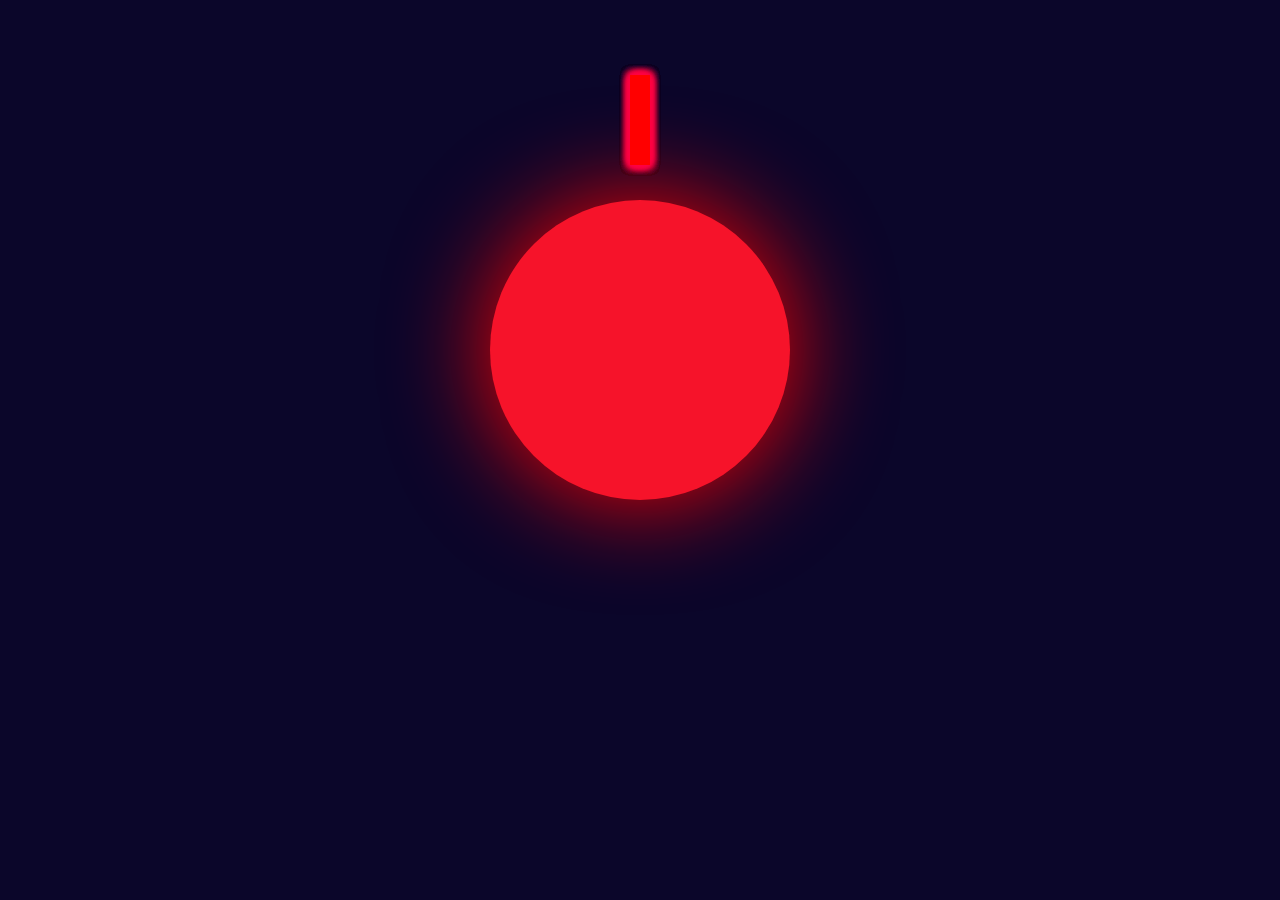
<file: html/circle.html>
<!DOCTYPE html>
<html>
<head>
<meta charset="utf-8">
<meta name="author" content="zym - zym.com">
<meta name="copyright" content="zym - zym.com">
<title>circle</title>
<style>
body{background:#0b062a;}
*{margin:0; padding:0; list-style:none;}
#box{width:300px; height:300px; position:absolute; top:200px; left:50%;margin-left:-150px; border-radius:50%; background:#f6132a; box-shadow:0px 0px 100px red; }
#box2{width:500px; height:500px;  position:absolute; top:50%; left:50%;margin-left:-250px; margin-top:-250px; border-radius:50%;}
span{width:20px; height:90px; position:absolute; top:0; left:50%; margin-left:-10px; background:red; margin-top:-25px;-webkit-transform:perspective(800px) rotate(0deg); -webkit-transform-origin:center center; box-shadow:0px 0px 10px #f04;}
</style>
<script>
function d2a(d){
	return d*Math.PI/180;
}
function a2d(a){
	return a*180/Math.PI;
}

window.onload=function(){
	var oBox = document.getElementById('box');
	var oBox2 = document.getElementById('box2');
	var R=0;
	var N=10;
	var a=0;
	var bOk = true;
	for(var i=0;i<N;i++){
		var oS=document.createElement('span');
		oBox2.appendChild(oS);
	}
	var aS=oBox2.children;
	for(var i=0;i<aS.length;i++){
		var a=Math.abs(aS[i].offsetLeft);
		var b=Math.abs(aS[i].offsetTop);
		R=Math.sqrt(a*a+b*b);

	}
	
	oBox.onclick=function(){
		if(bOk){
			for(var i=0;i<aS.length;i++){
				startMove(aS[i],360/aS.length*i);
				aS[i].style.WebkitTransform='perspective(800px) rotate('+i*360/N+'deg)';
			}
		}else{
			for(var i=0;i<aS.length;i++){
				startMove(aS[i],0);
				aS[i].style.WebkitTransform='perspective(800px) rotate(0deg)';
			}	
		}
		bOk=!bOk;
	};
	
	function startMove(obj,iTarget){
		var start=obj.a||0;          ///////////////////
		var dis=iTarget-start;
		var count=Math.floor(1000/30);
		var n=0;
		clearInterval(obj.timer);
		obj.timer=setInterval(function(){
			n++;
			var c=1-n/count;
			var cur=start+dis*(1-Math.pow(c,3));
			obj.a=cur;
			var x=R+Math.sin(d2a(cur))*R;             //////////////
			var y=R-Math.cos(d2a(cur))*R;             //////
			obj.style.left=x+'px';
			obj.style.top=y+'px';
			if(n==count){
				clearInterval(obj.timer);
			}	
		},30);
	}
};
</script>
</head>

<body>
<div id="box">	
<div id="box2"></div>
</div>
</body>
</html>
</file>
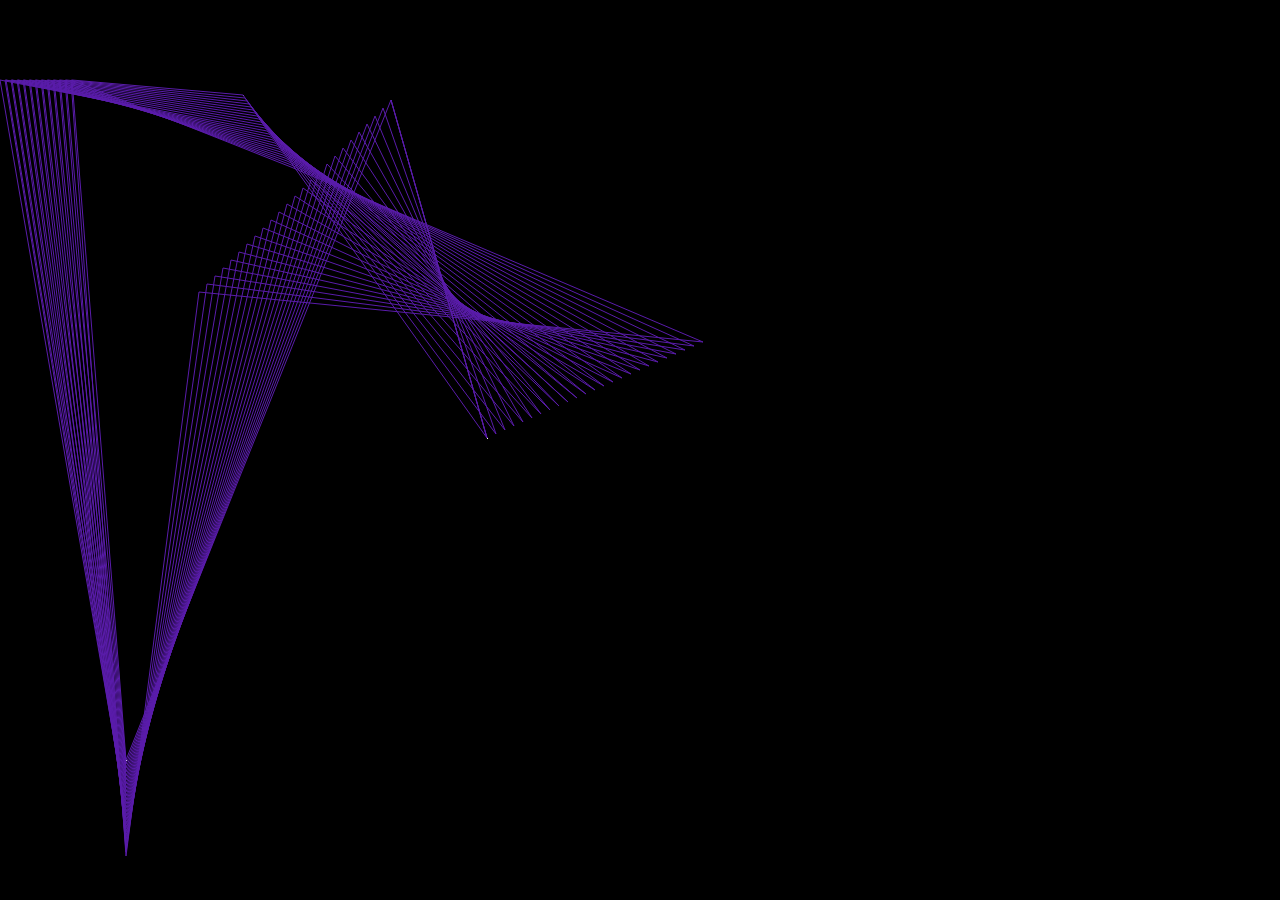
<file: html/pb.html>
<!DOCTYPE html>
<html>
<head>
<meta charset="utf-8">
<meta http-equiv="X-UA-Compatible" content="IE=edge,chrome=1">
<title>pb</title>
<meta name="description" content="">
<meta name="keywords" content="">
<link href="" rel="stylesheet">
<style>
*{margin:0; padding:0;}
#c1{background:#000;}
</style>
<script>
function rnd(n,m){
    return parseInt(n+Math.random()*(m-n));
}
window.onload=function(){
    var oC=document.getElementById('c1');
    var n=5;
    var len=25;
    var oldPos=[];
    var w=document.documentElement.clientWidth;
    var h=document.documentElement.clientHeight;
    oC.width=w;
    oC.height=h;
    var gc=oC.getContext('2d');
    var aPoint=[];
    for(var i=0;i<n;i++){
        aPoint[i]={
            x:rnd(0,w),
            y:rnd(0,h),
            speedX:rnd(-10,10),
            speedY:rnd(-10,10)
        };
    }

    setInterval(function(){
        gc.clearRect(0,0,w,h);
        for(var i=0;i<aPoint.length;i++){
            aPoint[i].x+=aPoint[i].speedX;
            aPoint[i].y+=aPoint[i].speedY;
            if(aPoint[i].x<0){
                aPoint[i].x=0;
                aPoint[i].speedX*=-1;
            }
            if(aPoint[i].x>w){
                aPoint[i].x=w;
                aPoint[i].speedX*=-1;
            }
            if(aPoint[i].y<0){
                aPoint[i].y=0;
                aPoint[i].speedY*=-1;
            }
            if(aPoint[i].y>h){
                aPoint[i].y=h;
                aPoint[i].speedY*=-1;
            }
            gc.fillStyle='#fff';
            gc.fillRect(aPoint[i].x,aPoint[i].y,1,1);
        }
        gc.beginPath();
        gc.strokeStyle='rgb('+rnd(0,256)+','+rnd(0,256)+','+rnd(0,256)+')';
        gc.moveTo(aPoint[0].x,aPoint[0].y);
        for(var j=1;j<n;j++){
            gc.lineTo(aPoint[j].x,aPoint[j].y);
            gc.closePath();
            gc.stroke(); 
            var arr=[];
            for(var c=0;c<aPoint.length;c++){
                arr.push({
                    x:aPoint[c].x,
                    y:aPoint[c].y
                });
            }
            oldPos.push(arr);
           while(oldPos.length>len){
                oldPos.shift();
           }
           for(var i=0;i<oldPos.length;i++){
                gc.beginPath();
                var opacity = 1-i/oldPos.length;
                gc.moveTo(oldPos[i][0].x,oldPos[i][0].y);
                for(var j=0;j<oldPos[i].length;j++){
                    gc.lineTo(oldPos[i][j].x,oldPos[i][j].y);
                }
                gc.closePath();
                gc.stroke();
           }
           gc.strokeStyle='rgba('+rnd(0,256)+','+rnd(0,256)+','+rnd(0,256)+','+opacity+')';
        }
    },16);
};
</script>
</head>
<body>
<canvas id="c1"></canvas>  
</body>
</html>
</file>
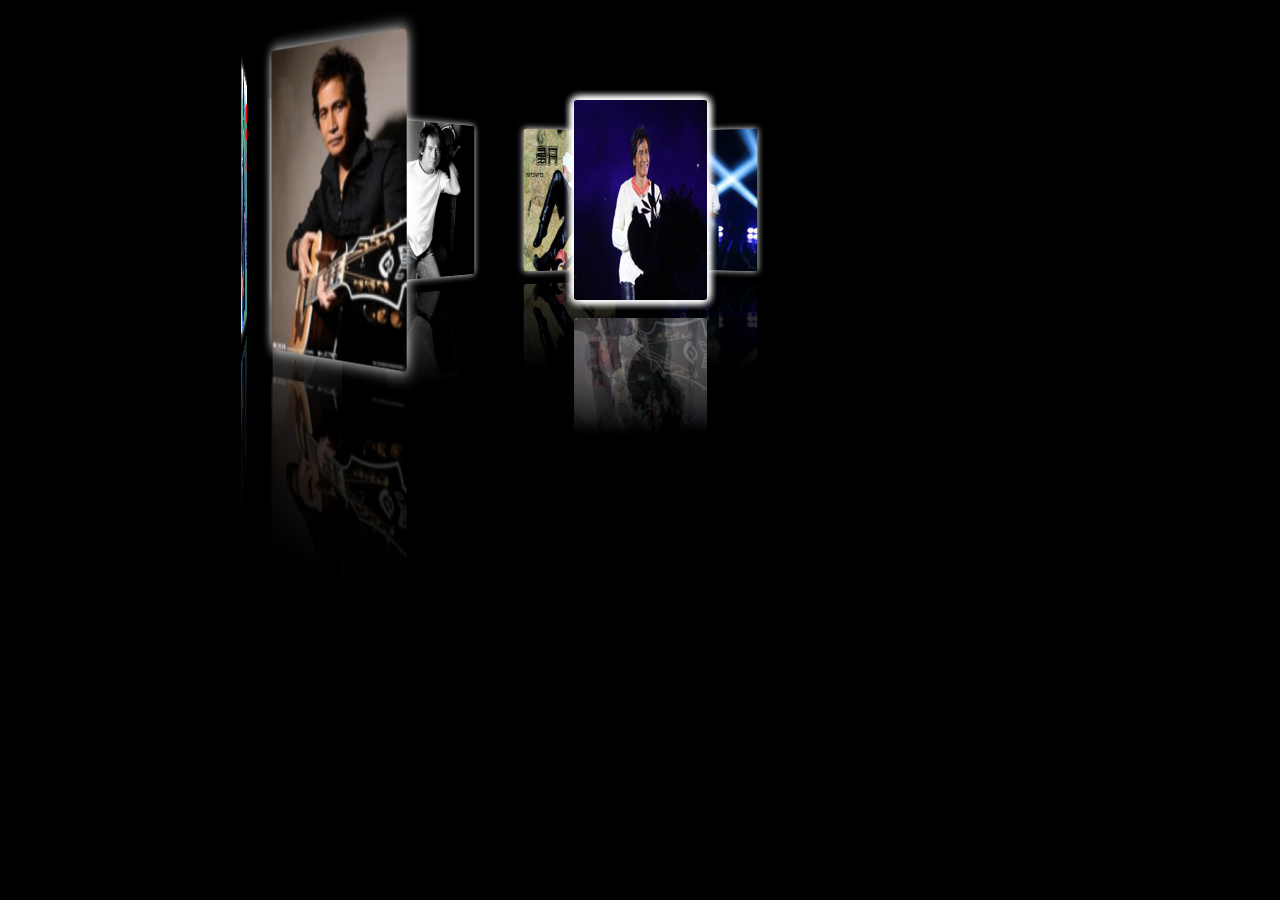
<file: html/3D/3D.html>
<!DOCTYPE html>
<html>
<head>
<meta charset="utf-8">
<meta http-equiv="X-UA-Compatible" content="IE=edge,chrome=1">
<title>Examples</title>
<meta name="description" content="">
<meta name="keywords" content="">
<link href="" rel="stylesheet">
<style>
body{background:#000;}
*{margin:0; padding:0; list-style:none;}
#ul1{width:133px; height:200px; position:relative; margin:100px auto; -webkit-transform-style:preserve-3d; -webkit-transform:perspective(800px) rotateY(0deg) rotateX(-0deg); 
}
#ul1 li{width:133px; height:200px;  border-radius:3px;position:absolute; top:0; left:0;box-shadow:0 0 10px white;-webkit-transition:2s all ease; }
#ul1 img{width:100%;border-radius:3px; }
li .em{position:absolute; left:0; top:218px; width:100%; height:100%; -webkit-transform:scale(1,-1); -webkit-mask:-webkit-linear-gradient(rgba(0,0,0,0) 40%,rgba(0,0,0,1)); opacity:0.3;}
</style>
<script>
window.onload=function(){
    var oUl = document.getElementById('ul1');
    var aLi = oUl.children;
    var i=aLi.length-1;
    var x=0;
    var y=0;
    var timer2 = null;
    var speedX=0;
    var speedY=0;
    var lastX=0;
    var lastY=0;
    document.onmousedown=function(ev){
        var disX=ev.clientX-y;
        var disY=ev.clientY-x;
        document.onmousemove=function(ev){
            y=ev.clientX-disX;
            x=ev.clientY-disY;
            if(x>=300){
                    x=300;
            }else if(x<=-300){
                x=-300;
            }
            oUl.style.WebkitTransform='perspective(800px) rotateX('+-x/5+'deg) rotateY('+y/5+'deg)';
        };
        document.onmouseup=function(){
            document.onmousemove=null;
            document.onmouseup=null;
           
        };
        return false;
    };
    var timer=setInterval(function(){
        aLi[i].style.WebkitTransform='rotateY('+i*360/aLi.length+'deg) translateZ(355px)';
        i--;
        if(i<0){
            clearInterval(timer);
        }
    },100);
    var right=false;
    var left=false;
    var top=false;
    var bottom=false;
    setInterval(function(){
        if(left){
            y-=5;
            oUl.style.WebkitTransform='perspective(800px) rotateX('+-x/5+'deg) rotateY('+y/5+'deg)'; 

        }
        if(right){
            y+=5;
            oUl.style.WebkitTransform='perspective(800px) rotateX('+-x/5+'deg) rotateY('+y/5+'deg)'; 

        }
        if(top){
            x-=5;
            oUl.style.WebkitTransform='perspective(800px) rotateX('+-x/5+'deg) rotateY('+y/5+'deg)'; 

        }
        if(bottom){
            x+=5;
            oUl.style.WebkitTransform='perspective(800px) rotateX('+-x/5+'deg) rotateY('+y/5+'deg)'; 

        }
        if(x>=300){
            x=300;
        }else if(x<=-300){
            x=-300;
        }
        
        
    },30);
    document.onkeydown=function(ev){
        switch(ev.keyCode){
            case 37:
                left=true;
            break;
            case 38:
                top=true;
            break;
            case 39:
                right=true;
            break;
            case 40:
                bottom=true;
            break;
        }
    };
     document.onkeyup=function(ev){
        switch(ev.keyCode){
            case 37:
                left=false;
            break;
            case 38:
                top=false;
            break;
            case 39:
                right=false;
            break;
            case 40:
                bottom=false;
            break;
        }
    };
    
   
};
</script>
</head>
<body>
<ul id="ul1">
    <li><img src="img/q1.png" /><img class="em" src="img/q1.png" /></li>
    <li><img src="img/q2.png" /><img class="em" src="img/q2.png" /></li>
    <li><img src="img/q3.png" /><img class="em" src="img/q3.png" /></li>
    <li><img src="img/q4.png" /><img class="em" src="img/q4.png" /></li>
    <li><img src="img/q5.png" /><img class="em" src="img/q5.png" /></li>
    <li><img src="img/q6.png" /><img class="em" src="img/q6.png" /></li>
    <li><img src="img/q7.png" /><img class="em" src="img/q7.png" /></li>
    <li><img src="img/q8.png" /><img class="em" src="img/q8.png" /></li>
    <li><img src="img/q9.png" /><img class="em" src="img/q9.png" /></li>
    <li><img src="img/q10.png" /><img class="em" src="img/q10.png" /></li>
    <li><img src="img/q11.png" /><img class="em" src="img/q11.png" /></li>
</ul>
</body>
</html>
</file>
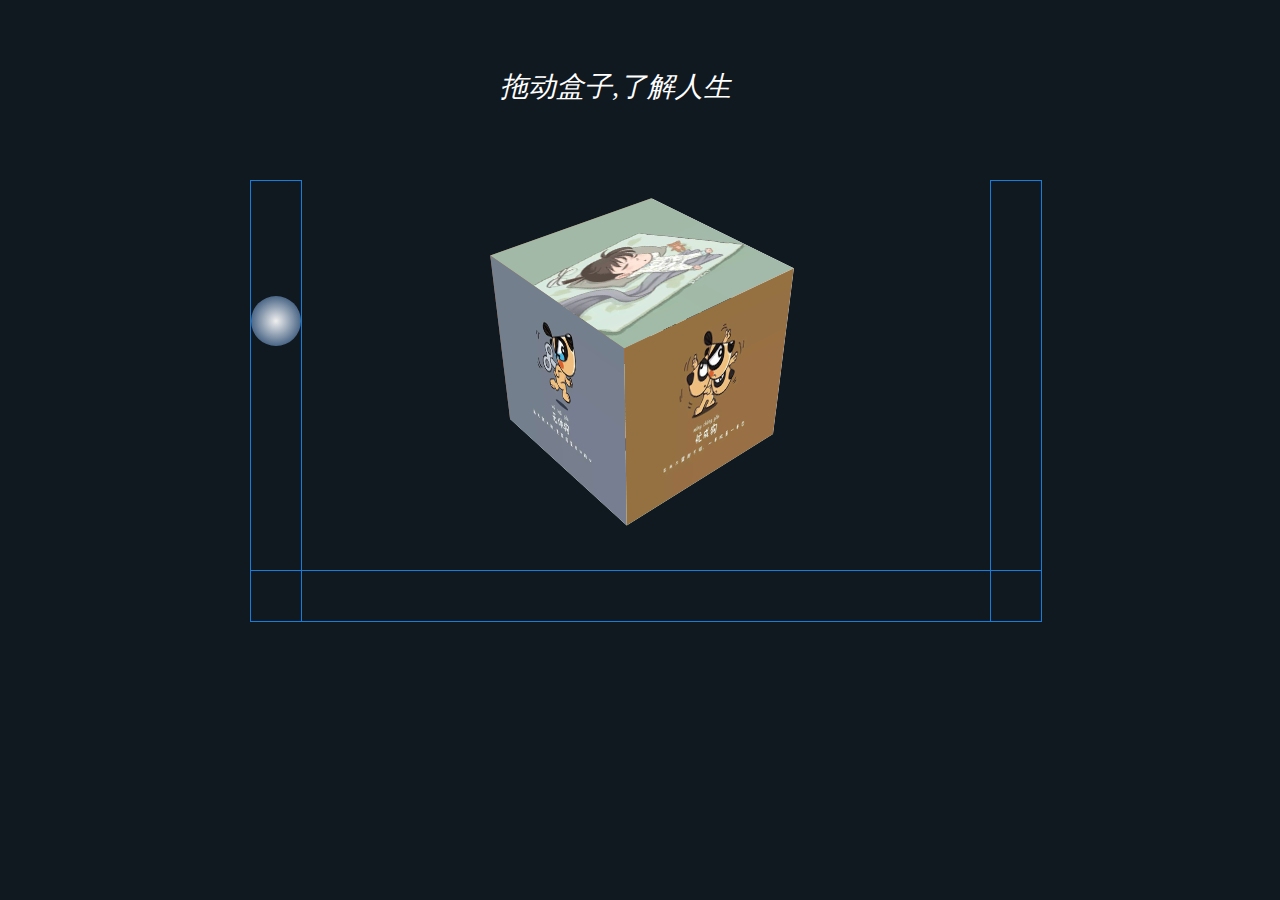
<file: html/3D_container/3D_container.html>
<!DOCTYPE html>
<html>
<head>
<meta charset="utf-8">
<meta http-equiv="X-UA-Compatible" content="IE=edge,chrome=1">
<title>3D-container</title>
<meta name="description" content="">
<meta name="keywords" content="">
<link href="" rel="stylesheet">
<style>
body{background:#101820;}
#box{width:200px; height:200px; position:relative; -webkit-transform-style:preserve-3d; -webkit-transform:perspective(800px)  rotateX(-35deg) rotateY(40deg); margin:250px auto;}
#box div{width:200px; height:200px; position:absolute; top:0; left:0; background:yellow; }
#box .front{
    -webkit-transform:translateZ(100px);
    -moz-transform:translateZ(100px);
    -ms-transform:translateZ(100px);
    -o-transform:translateZ(100px);
    transform:translateZ(100px);
    }
#box .back{
    -webkit-transform:translateZ(-100px);
    -moz-transform:translateZ(-100px);
    -ms-transform:translateZ(-100px);
    -o-transform:translateZ(-100px);
    transform:translateZ(-100px);
}
#box .left{
    -webkit-transform:translateX(-100px) rotateY(-90deg);
    -moz-transform:translateX(-100px) rotateY(-90deg);
    -ms-transform:translateX(-100px) rotateY(-90deg);
    -o-transform:translateX(-100px) rotateY(-90deg);
    transform:translateX(-100px) rotateY(-90deg);
}
#box .right{
    -webkit-transform:translateX(100px) rotateY(90deg);
    -moz-transform:translateX(100px) rotateY(90deg);
    -ms-transform:translateX(100px) rotateY(90deg);
    -o-transform:translateX(100px) rotateY(90deg);
    transform:translateX(100px) rotateY(90deg);  
}
#box .top{
    -webkit-transform:translateY(-100px) rotateX(90deg);
    -moz-transform:translateY(-100px) rotateX(90deg);
    -ms-transform:translateY(-100px) rotateX(90deg);
    -o-transform:translateY(-100px) rotateX(90deg);
    transform:translateY(-100px) rotateX(90deg);
}
#box .bottom{
    -webkit-transform:translateY(100px) rotateX(-90deg);
    -moz-transform:translateY(100px) rotateX(-90deg);
    -ms-transform:translateY(100px) rotateX(-90deg);
    -o-transform:translateY(100px) rotateX(-90deg);
    transform:translateY(100px) rotateX(-90deg);
}
.text{width:100%; font-size:28px; color:#fff; position:absolute; top:40px; left:50%; margin-left:-140px; height:340px;}
.l{width:50px; height:440px; position:absolute; top:180px; left:250px; border:1px solid #147ee0;}
.m{width:790px; height:50px; position:absolute; top:570px; left:250px; border:1px solid #147ee0;}
.r{width:50px; height:440px; position:absolute; top:180px; left:990px; border:1px solid #147ee0;}
#dir .l span,#dir .m span{position:absolute; top:0; left:0;
    background:-webkit-radial-gradient(#efefef,#062d5a);
    background:-moz-radial-gradient(#efefef,#062d5a);
    background:-ms-radial-gradient(#efefef,#062d5a);
    background:-o-radial-gradient(#efefef,#062d5a);
    background:radial-gradient(#efefef,#062d5a);
    width:50px; height:50px; border-radius:50%;display:block;}
#dir .m span{display:none;}
#dir .r span{position:absolute; bottom:0; left:0;background:-webkit-radial-gradient(#efefef,#062d5a);width:50px; height:50px; border-radius:50%; display:none;}
</style>
<script>
window.onload=function(){
    var oDir=document.getElementById('dir');
    var oL=oDir.children[0];
    var oM=oDir.children[1];
    var oR=oDir.children[2];
    var oS1=oL.children[0];
    var oS2=oM.children[0];
    var oS3=oR.children[0];
    var oBox=document.getElementById('box');
    var left = false, right = false, top = false, bottom = false;
    var x = 35;
    var y = 40;
    var i=0;
    var j=0;
    var k=0;
    fnMove();
    function fnMove(){
        var timer=null,timer2=null,timer3=null;
        timer=setInterval(function(){
            i+=5;
            oS1.style.top=i+'px';
            if(i>=390){
                oS2.style.display='block';
                oS1.style.display='none';
                oS1.style.top=0;
                i=0;
                clearInterval(timer);
                timer2=setInterval(function(){
                    j+=5;
                    oS2.style.left=j+'px';
                    if(j>=690){
                        oS3.style.display='block';
                        oS2.style.display='none';
                        oS2.style.left=0;
                        clearInterval(timer2);
                        j=0; 
                        timer3=setInterval(function(){
                            k+=5;
                            oS3.style.bottom=k+'px';
                            if(k>=390){
                                oS1.style.display='block';
                                oS3.style.display='none';
                                clearInterval(timer3); 
                                k=0;
                                oS3.style.bottom=0;
                                fnMove();
                            }
                        },30);
                    }
                },30); 
            }
        },30);
    }
    oBox.onmousedown=function(ev){
        var disX=ev.clientX-y;
        var disY=ev.clientY-x;
        document.onmousemove=function(ev){
            x = ev.clientY-disY;
            y = ev.clientX-disX;
            oBox.style.WebkitTransform='perspective(800px) rotateX('+-x/3+'deg) rotateY('+y/3+'deg)';
        };
        document.onmouseup=function(){
            document.onmousemove=null;
            document.onmouseup=null;
        };
        return false;
    };
    setInterval(function(){
        if(left){
            y-=3;
            oBox.style.WebkitTransform='perspective(800px) rotateX('+x/3+'deg) rotateY('+y/3+'deg)';
        }
        if(right){
            y+=3;
            oBox.style.WebkitTransform='perspective(800px) rotateX('+x/3+'deg) rotateY('+y/3+'deg)';
        }
        if(top){
            x+=3;
            oBox.style.WebkitTransform='perspective(800px) rotateX('+x/3+'deg) rotateY('+y/3+'deg)';
        }
        if(bottom){
            x-=3;
            oBox.style.WebkitTransform='perspective(800px) rotateX('+x/3+'deg) rotateY('+y/3+'deg)';
        }
    },30);

    document.onkeydown=function(ev){
        switch(ev.keyCode){
            case 37:
                left=true;
            break;
             case 38:
                top=true;
            break;
             case 39:
                right=true;
            break;
             case 40:
                bottom=true;
            break;
        }
    };
    document.onkeyup=function(ev){
        switch(ev.keyCode){
            case 37:
                left=false;
            break;
             case 38:
                top=false;
            break;
             case 39:
                right=false;
            break;
             case 40:
                bottom=false;
            break;
        }
    };
};
</script>
</head>
<body>
<p class="text"><em>拖动盒子<em><i>,</i><em>了解人生</em></p>
<div id="box">
    <div class="front"><img src="img/d1.png" height="200" width="200" /></div>
    <div class="back"><img src="img/d2.png" height="200" width="200" /></div>
    <div class="left"><img src="img/d3.png" height="200" width="200" /></div>
    <div class="right"><img src="img/d4.png" height="200" width="200" /></div>
    <div class="top"><img src="img/p1.png" height="200" width="200" /></div>
    <div class="bottom"><img src="img/p2.png" height="200" width="200" /></div>
</div> 
<div id="dir">

    <div class="l"><span></span></div> 
    <div class="m"><span></span></div> 
    <div class="r"><span></span></div> 
</div>
</body>
</html>
</file>
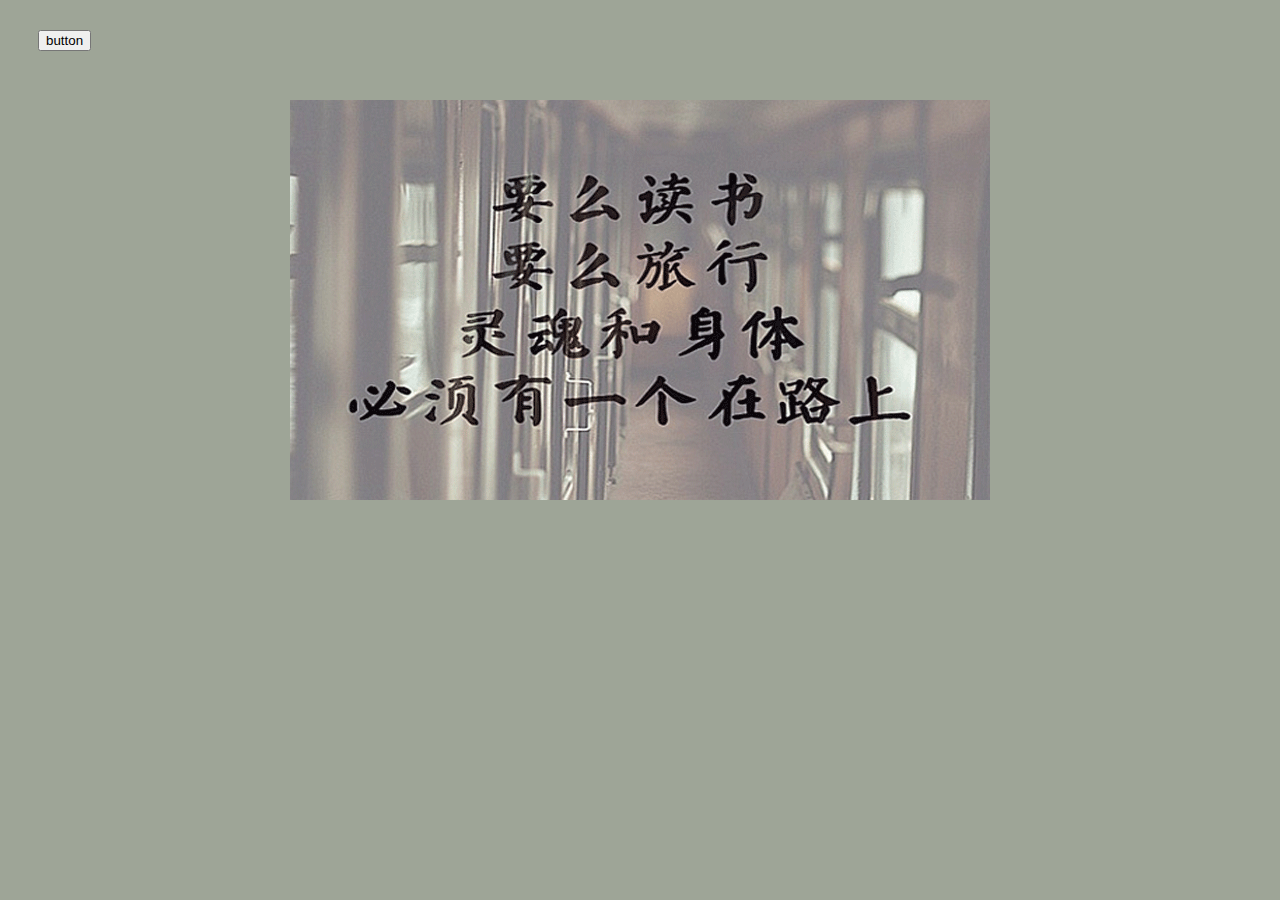
<file: html/bz/bz.html>
<!DOCTYPE html>
<html>
<head>
<meta charset="utf-8">
<meta http-equiv="X-UA-Compatible" content="IE=edge,chrome=1">
<title>bz</title>
<meta name="description" content="">
<meta name="keywords" content="">
<link href="" rel="stylesheet">
<style>
body{background:#9ea597;}
.box{width:700px; height:400px;position:relative; margin:100px auto;}
.box span{position:absolute;background:url(img/1.png) no-repeat; left:0; top:0; opacity:1; }
input{margin:30px ;position:absolute; top:0; }
</style>
<script>
window.onload=function(){
    var oBox=document.querySelector('.box');
    var oBtn=document.body.children[0];
    var aLi=oBox.children;
    var C=4;
    var R=7;
    var iNow=1;
    function createS(){
        oBox.innerHTML='';
        for(var i=0;i<C;i++){
            for(var j=0;j<R;j++){
                var oS=document.createElement('span');
                oS.style.width=oBox.offsetWidth/R+'px';
                oS.style.height=oBox.offsetHeight/C+'px';
                oBox.appendChild(oS);
                oS.style.left=oS.offsetWidth*j+'px';
                oS.style.top=oS.offsetHeight*i+'px';
                oS.style.backgroundPosition=-oS.offsetWidth*j+'px '+-oS.offsetHeight*i+'px';
                if(iNow>5){
                    iNow=1;
                 }
                aLi[i].style.backgroundImage='url(img/'+iNow+'.png)';
            }
        }
    }
    createS();
    oBtn.onclick=function(){
         createS();
         iNow++;
         if(iNow>5){
            iNow=1;
         }
        oBox.style.backgroundImage='url(img/'+iNow+'.png)';

        //document.title=iNow;
        for(var i=0;i<aLi.length;i++){
            
            aLi[i].style.WebkitTransition='1.7s all ease';
            var cX=aLi[i].offsetLeft+aLi[i].offsetWidth/2;
            var cY=aLi[i].offsetTop+aLi[i].offsetHeight/2;
            var disX=oBox.offsetWidth/2;
            var disY=oBox.offsetHeight/2;
            var x=(cX-disX)*Math.random();
            var y=(cY-disY)*Math.random();
            var deg=Math.random()*180+1;
            aLi[i].style.WebkitTransform='translateX('+x+'px) translateY('+y+'px) rotateX('+deg+'deg) rotateY('+deg+'deg)';
            aLi[i].style.opacity=0;
        }
    };
};
</script>
</head>
<body>
<input type="button" value="button"/>
 <div class="box"></div>   
</body>
</html>
</file>
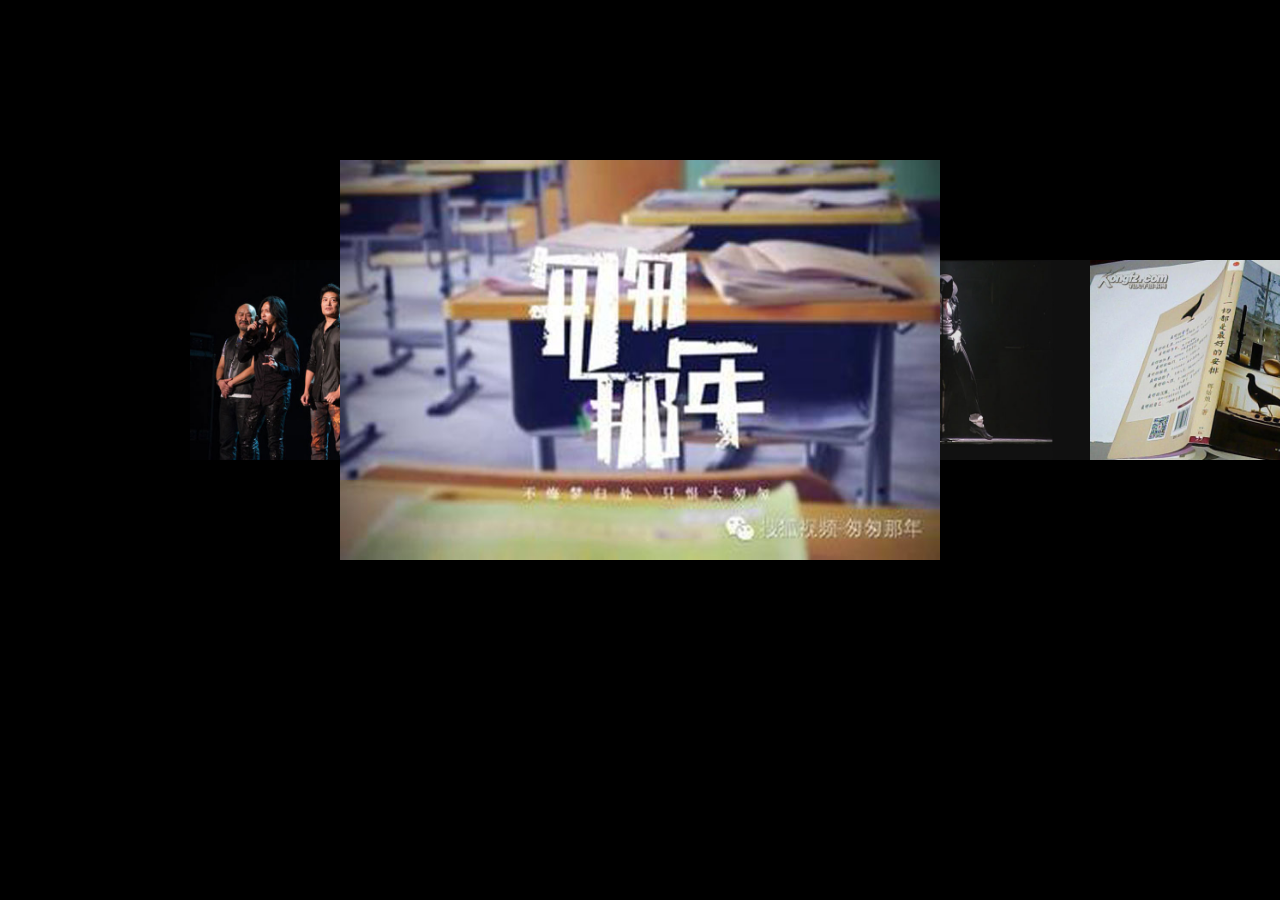
<file: html/drag/drag.html>
<!DOCTYPE html>
<html>
<head>
<meta charset="utf-8">
<meta http-equiv="X-UA-Compatible" content="IE=edge,chrome=1">
<title>drag</title>
<meta name="description" content="">
<meta name="keywords" content="">
<link href="../../css/base.css" rel="stylesheet">
<style>
body{background:#000;}
    .header{width:100%; height:400px;  position:relative;  margin:160px auto; overflow:hidden;}
    .header ul{position:absolute; top:100px; left:0; }
    .header ul li{float:left; height:200px; width:300px; position:relative; top:0; left:0;}
    .header ul li.l{-webkit-transform:perspective(800px) translateX(0px) rotateY(30deg);}
    .header ul li.cur{-webkit-transform:perspective(800px) translateX(0px) rotateY(0deg);}
    .header ul li.r{-webkit-transform:perspective(800px) translateX(0px) rotateY(-30deg);}
    .header ul li img{width:300px; height:200px; }
</style>
<script>
window.onload=function(){
    var oHeader=document.getElementById('header');  
    var oUl=oHeader.children[0];
    var aLi=oUl.children;
    var aImg=oUl.getElementsByTagName('img');
    var disC=oHeader.offsetWidth/2;
    var iNow=1;
    oUl.style.width=aLi[0].offsetWidth*aLi.length+'px';
    oUl.onmousedown=function(ev){
        var oEvent=ev||event;
        var disX=oEvent.clientX-oUl.offsetLeft;
        document.onmousemove=function(ev){
            var oEvent=ev||event;   
            var l=oEvent.clientX-disX;
            if(l>disC-((0+0.5)*aLi[0].offsetWidth)){
                l=disC-((0+0.5)*aLi[0].offsetWidth);
            }else if(l<disC-((aLi.length-1+0.5)*aLi[0].offsetWidth)){
                l=disC-((aLi.length-1+0.5)*aLi[0].offsetWidth);
            }
            oUl.style.left=l+'px';
            changesize();
        };  
        document.onmouseup=function(){
            document.onmousemove=null;
            document.onmouseup=null;

            oUl.releaseCapture&&oUl.releaseCapture();   
        };
        oUl.setCapture&&oUl.setCapture();
        return false;
    };
    oUl.style.left=disC-(1+0.5)*aLi[0].offsetWidth+'px';
    function changesize(){
        for(var i=0;i<aLi.length;i++){
            var l=Math.abs(oUl.offsetLeft+aLi[i].offsetLeft+aLi[0].offsetWidth/2-disC);
            var scale=1-l/500;
            if(scale<0.5)scale=0.5;
            aImg[i].style.width=scale*600+'px';
            aImg[i].style.height=scale*400+'px';
            aImg[i].style.marginLeft=-(aImg[i].offsetWidth-300)/2+'px';
            aImg[i].style.marginTop=-(aImg[i].offsetHeight-200)/2+'px';
            aLi[i].style.zIndex=scale*1000;
            
        }   
        
    }
    changesize();   
}
</script>
</head>
<body>
    <div class="header" id="header">
        <ul class="clearfix">
            <li><img src="img/0.jpg" /></li>
            <li><img src="img/1.jpg" /></li>
            <li><img src="img/2.jpg" /></li>
            <li><img src="img/3.jpg" /></li>
            <li><img src="img/4.jpg" /></li>
        </ul>
    </div>
</body>
</html>
</file>
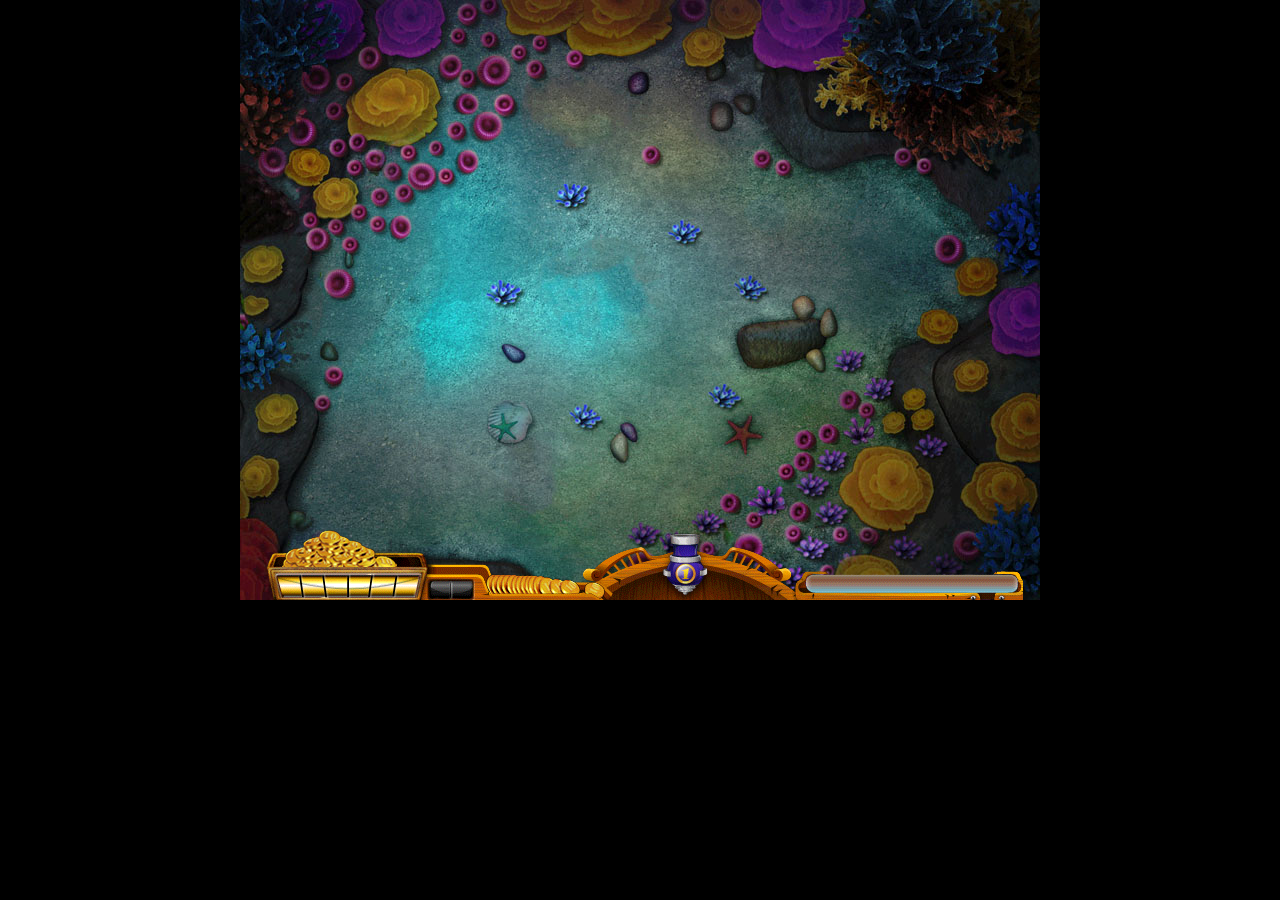
<file: html/fish/fish.html>
<!DOCTYPE html>
<html>
<head>
<meta charset="utf-8">
<meta http-equiv="X-UA-Compatible" content="IE=edge,chrome=1">
<title>fish</title>
<meta name="description" content="">
<meta name="keywords" content="">
<link href="" rel="stylesheet">
<style>
body{background:#000;text-align:center;}
*{margin:0; padding:0;}
#c1{background:#fff; background:url(img/game_bg_2_hd.jpg) no-repeat;}
</style>
<script src="js/comm"></script>
<script src="js/Sprite.js"></script>
<script src="js/fish.js"></script>
<script src="js/cannon.js"></script>
<script src="js/bullet.js"></script>
<script>
window.onload=function(){
    var oC=document.getElementById('c1');
    var gc=oC.getContext('2d');
    loadImages({
        bottom: 'img/bottom.png',
        fish1: 'img/fish1.png',
        fish2: 'img/fish2.png',
        fish3: 'img/fish3.png',
        fish4: 'img/fish4.png',
        fish5: 'img/fish5.png',
        cannon1: 'img/cannon1.png',
        cannon2: 'img/cannon2.png',
        cannon3: 'img/cannon3.png',
        cannon4: 'img/cannon4.png',
        cannon5: 'img/cannon5.png',
        cannon6: 'img/cannon6.png',
        cannon7: 'img/cannon7.png',
        bullet:   'img/bullet.png',
    },function(imgs){
        //var s=gc.drawImage(imgs.fish1,0,0,55,37,100,100,55,37);
        //
        var cannon=new Cannon(imgs,1);
        cannon.x=oC.width/2+45;
        cannon.y=oC.height-30;
        document.onmousemove=function(ev){
            var x=ev.pageX-oC.offsetLeft,y=ev.pageY-oC.offsetTop;
            var a=x-cannon.x;
            var b=y-cannon.y;
            cannon.rotate=a2d(Math.atan2(b,a))+90;
        };

        var bottom=new Sprite(imgs.bottom);
        bottom.w=761;
        bottom.h=71;
        bottom.x=765/2+20;
        bottom.y=oC.height-71/2+1;

        
        var aBullet=[];
        oC.onclick=function(){
            var bullet=new Bullet(imgs.bullet,cannon.type);
            aBullet.push(bullet);
            bullet.x=cannon.x;
            bullet.y=cannon.y;
            bullet.rotate=cannon.rotate;
        };

        var aFish=[];
        setInterval(function(){
            if(Math.random()<0.05){
                var s=new Fish(imgs,rnd(1,6));
                s.x=-50;
                s.y=rnd(10,oC.height-20);
                s.rotate=rnd(80,180);
                aFish.push(s);
            }
        },30);


        setInterval(function(){
            gc.clearRect(0,0,oC.width,oC.height);
            bottom.draw(gc);
            for(var i=0;i<aBullet.length;i++){
                 aBullet[i].draw(gc);
                 aBullet[i].move();
                 for(var j=0;j<aFish.length;j++){
                    if(aBullet[i].collTest(aFish[j])){
                        
                        aFish.splice(j,1);
                        j--;

                        aBullet.splice(i,1);
                        i--;

                        if(i==-1 || j==-1)
                            break;
                    };
                 }

             }
            cannon.draw(gc);
            for(var i=0;i<aFish.length;i++)
            {
                aFish[i].draw(gc);
                aFish[i].move();
            }

        },30);
    });
};
</script>
</head>
<body>
<canvas id="c1" height="600" width="800"></canvas>
</body>
</html>
</file>
<file: css/base.css>
@charset "utf-8";
/* CSS Document */
*{ padding:0; margin:0; line-height:100%;}
body{ font-size:12px; }
ul,ol,dd,dt,dl{ list-style:none;}
a{ color:#000; text-decoration:none;}
h1,h2,h3,h4,h5,h6{ font-size:12px;}
i,em{ font-style:normal;}
b,strong{ font-weight:normal;}
img{vertical-align:top;}
a img{ border:none;}
input{border:none 0;}

.fl{float:left;}
.fr{float:right;}

.clearfix:after{display:block; content:''; clear:both;}
.clearfix{zoom:1;}
</file>
<file: css/index2.css>
@charset "utf-8";
.box{width:100%; overflow:hidden;}
.nav{width:100%; height:86px; background:rgba(40,29,37,0.6); position:absolute; top:0; left:0; z-index:10000;}
.subnav{width:780px; position:relative; height:78px;margin:6px auto; border-radius:8px; background:url(../img/navBg.png) no-repeat;}
.subnav a{position:relative; left:86px; top:0; z-index:2; float:left; width:140px; height:78px; font-weight:bold; font-family:'Microsoft Yahei';line-height:68px; color:#Fff; font-size:16px; text-align:center;}
.subnav i{border-radius:5px; position:absolute; left:86px; top:0px; width:140px; height:78px;background:url(../img/navA_hover.png) no-repeat;}


.clock{width:122px; height:122px; position:absolute; left:8px; top:90px;
    background:-webkit-linear-gradient(#f4f4f4,#d5d5d5); 
    background:-moz-linear-gradient(#f4f4f4,#d5d5d5);
    background:linear-gradient(#f4f4f4,#d5d5d5);
    background:-ms-linear-gradient(#f4f4f4,#d5d5d5);
    background:-o-linear-gradient(#f4f4f4,#d5d5d5);border-radius:50%; border:8px solid #c8c8c8; }

.clock .sec{position:absolute; z-index:5;
    -webkit-transform-origin:center 34px;
    -moz-transform-origin:center 34px;
    -ms-transform-origin:center 34px;
    -o-transform-origin:center 34px;
    transform-origin:center 34px;
    left:50%; width:3px; height:46px;  margin-left:-2px;  bottom:52px; background:red;border-radius:2px 2px 0px 0px/15px 15px 0px 0px;}
.clock .sec:before{content:'';height:12px; border-radius:50%; width:12px;position:absolute;background:inherit; bottom:6px; left:-4.5px;z-index:5;}
.clock .sec:after{content:'';height:18px; border-radius:6px 6px 10px 10px/6px 6px 30px 30px; width:7px;position:absolute;background:inherit; bottom:-18px; left:-2px;z-index:5;}
.clock .min{position:absolute; left:50%; z-index:5;
    -webkit-transform-origin:center bottom;
    -moz-transform-origin:center bottom;
    -o-transform-origin:center bottom;
    -ms-transform-origin:center bottom;
    transform-origin:center bottom;
    width:4px; height:34px;  margin-left:-3px; bottom:64px; background:black;border-radius:2px;}

.clock .hour{position:absolute; left:50%; z-index:5;
    -webkit-transform-origin:center bottom;
    -ms-transform-origin:center bottom;
    -moz-transform-origin:center bottom;
    -o-transform-origin:center bottom;
    transform-origin:center bottom;
    width:6px; height:18px;  margin-left:-4px;bottom:64px; background:#000;}
.clock .hour:before{content:'';height:6px; border-radius:0 0 5px 5px; width:12px;position:absolute;background:inherit; top:-5px; left:-3px;z-index:5;}
.clock .hour:after{content:'';height:0px; width:0px;position:absolute; border: 4px solid #000;
    border-width: 0 6px 12px 6px;
    border-left-color: transparent;
    border-right-color: transparent;
    position: absolute;left:-3px;z-index:5;top:-19px;float:left;}
.clock .scaler{
    -webkit-transform-origin:center 65px; 
    -moz-transform-origin:center 65px;
    -ms-transform-origin:center 65px;
    -o-transform-origin:center 65px;
    transform-origin:center 65px;
    width:2px; height:6px; background:#979899; position:absolute; left:50%; margin-left:-1px; top:0;}

.clock .big_scaler{
    -webkit-transform-origin:center 65px;
    -ms-transform-origin:center 65px;  
    -moz-transform-origin:center 65px;  
    -o-transform-origin:center 65px;  
    transform-origin:center 65px;
 width:0px; height:10px; background:#979899;position:absolute; left:50%; margin-left:-2px; top:0;}

.box .big_scaler em{position:absolute; left:50%; top:12px; width:18px; margin-left:-9px; font-size:16px; text-align:center; font-weight:bold;}
.clock2{position:absolute; bottom:32px; left:50%; width:70px; height:18px; margin-left:-35px;}
.clock2 li{float:left; color:#fff; width:17px; height:16px;line-height:14px; text-align:center; background:#000;font-size:14px;}
.clock i{float:left;}



.btn{width:300px; height:50px; position:absolute; top:138px; left:50%; margin-left:-110px; overflow:hidden;}
.btn span{width:50px; height:50px; float:left; margin:0 15px;background:#3f2b2f; line-height:50px; text-align:center; font-weight:900; border-radius:50%; color:#fff; font-size:28px; }
.header{width:1000px; height:400px; padding:150px 0; position:relative;  margin:8px auto; }
.header ul{width:480px; height:260px; position:relative; left:0; top:0; margin:100px auto;}
.header ul li{ opacity:0; width:100%; height:100%; position:absolute; left:0; top:0;-webkit-transition:0.7s all ease; }
.header ul li img{border-radius:5px; box-shadow:0 0 20px #fff;}
.header ul li.l2{
    -webkit-transform:perspective(800px) translateX(-300px) rotateY(40deg);
    -moz-transform:perspective(800px) translateX(-300px) rotateY(40deg);
    -ms-transform:perspective(800px) translateX(-300px) rotateY(40deg);
    -o-transform:perspective(800px) translateX(-300px) rotateY(40deg);
    transform:perspective(800px) translateX(-300px) rotateY(40deg); opacity:0;z-index:1;}
.header ul li.l{
    -webkit-transform:perspective(800px) translateX(-250px) rotateY(40deg);
    -moz-transform:perspective(800px) translateX(-250px) rotateY(40deg);
    -ms-transform:perspective(800px) translateX(-250px) rotateY(40deg);
    -o-transform:perspective(800px) translateX(-250px) rotateY(40deg);
    transform:perspective(800px) translateX(-250px) rotateY(40deg);  opacity:1; z-index:2;}
.header ul li.cur{
-webkit-transform:perspective(800px) translateX(0px) rotateY(0deg) ;
-moz-transform:perspective(800px) translateX(0px) rotateY(0deg) ;
-ms-transform:perspective(800px) translateX(0px) rotateY(0deg) ;
-o-transform:perspective(800px) translateX(0px) rotateY(0deg) ;
transform:perspective(800px) translateX(0px) rotateY(0deg) ; opacity:1;z-index:3;}
.header ul li.r{
    -webkit-transform:perspective(800px) translateX(250px) rotateY(-40deg) ;
    -moz-transform:perspective(800px) translateX(250px) rotateY(-40deg) ;
    -ms-transform:perspective(800px) translateX(250px) rotateY(-40deg) ;
    -o-transform:perspective(800px) translateX(250px) rotateY(-40deg) ;
    transform:perspective(800px) translateX(250px) rotateY(-40deg) ;opacity:1; z-index:2;}
.header ul li.r2{
-webkit-transform:perspective(800px) translateX(300px) rotateY(-40deg);
-moz-transform:perspective(800px) translateX(300px) rotateY(-40deg);
-ms-transform:perspective(800px) translateX(300px) rotateY(-40deg);
-o-transform:perspective(800px) translateX(300px) rotateY(-40deg);
transform:perspective(800px) translateX(300px) rotateY(-40deg); opacity:0; z-index:1;}
.btn span:hover{background:#5b5954; }

/*content*/
.content{width:100%; height:800px; background:#281d25; }

.con_ul{width:470px; margin:0 auto;}
.con_ul li{width:60px; height:60px; border-radius:50%; border:6px solid #2f2229; float:left; margin:20px 40px; position:relative; }
.con_ul li i{position:absolute; top:50%; left:50%; width:40px;background:#2f222b; height:40px; margin-top:-20px; margin-left:-20px; border-radius:50%; font-size:22px; color:white; line-height:40px; text-align:center;}
.con_ul li:hover i{transform:rotate(360deg); transition:1s all ease;}

.menu{
    -webkit-transform:perspective(800px) skew(-9deg,0deg) rotateX(20deg);
    -moz-transform:perspective(800px) skew(-9deg,0deg) rotateX(20deg);
    -ms-transform:perspective(800px) skew(-9deg,0deg) rotateX(20deg);
    -o-transform:perspective(800px) skew(-9deg,0deg) rotateX(20deg);
    transform:perspective(800px) skew(-9deg,0deg) rotateX(20deg);padding-left:15px;box-shadow:0px 5px 5px #fff;width:180px; height:55px; background:#f1efde; position:absolute; right:20px; top:710px; - line-height:20px; font-size:20px; color:#333;padding-top:35px;}
.menu p{display:none; }
.menu .on{display:block;}
.con_div{ border:6px solid #d9d5ba;width:842px; height:632px; overflow:hidden; margin:0 auto; position:relative; background:#d9d5ba; border-radius:8px;box-shadow:0px 0px 5px #d9d5ba;}
.con_div div span{position:absolute; top:0; left:-200px; width:100%; height:100%; background:#281d25; opacity:0.4; filter:alpha(opacity:40); color:#fff;}

.con_div div img{width:100%; height:100%;}

.con_div div{float:left; margin:5px; width:200px; height:200px; background:#ccc; position:relative; top:0; left:0; overflow:hidden;}

.con_div div.on{border:2px dashed red;}

.back_t{width:45px; height:45px; background:#463b46;  position:fixed; bottom:40px; right:40px; text-align:center; line-height:44px; display:none; }
.back_t_ico{width:25px; height:25px; background:url(../img/sprite.png) -155px -32px; position: absolute; display:none;margin:8px 0 0 10px; }
.back_t_text{color:#e6e2e6;font-size:16px; font-weight:600;line-height:44px;}

.contact{width:320px; height:188px;margin:40px auto;box-shadow:0 0 5px #fff; border-radius:6px;background:#f1efde;padding:10px;}
.contact em,.contact span,.contact div,.contact input{float:left;  }
.contain1,.contain2{width:300px;}
.contact em{height:30px; width:64px;font-size:16px; line-height:30px;margin:10px 0;margin-right:15px;}
.contact .number,.contact .check{padding-left:5px;width:165px;height:30px;font-size:14px; line-height:30px;border:1px solid #000;color:#333;margin:10px 0;}
.contact .rnd{font-size:26px; font-style:italic; color:#022412; font-weight:800;margin:0px 72px 10px;}

.contact .change{margin-left:160px;margin-top:-30px;}
.contact .button{width:60px; height:24px; border-radius:4px; background:#a19076;font-size:18px; line-height:24px;margin:0 0px 0 120px;}
.contact .col{width:350px; height:22px;line-height:16px; margin:10px auto;color:#f00; fon-size:18px; }
.footer{width:100%; height:395px; background:#2f222b; text-align:center; padding:13px 0;}
.footer i{display:block; line-height:22px; font-size:16px; color:#fff;font-family:'Microsoft Yahei';'}
</file>
<file: html/mt/css/base.css>
@charset "utf-8";
body{color:#666;}
*{ padding:0; margin:0; line-height:100%;}
body,h1,h2,h3,h4,h5,h6{ font-size:12px; font-family:Verdana, Geneva, sans-serif 'Microsoft Yahei';}
ul,ol{ list-style:none;}
a{color:#666; text-decoration:none;}
a img{ border:0; }
img{vertical-align:top;}
i,em{ font-style:normal;}
b,strong{ font-weight:normal;}
input{outline:none; border:0; background:none;}

.fl{ float:left;}
.fr{ float:right;}
.por{ position:relative;}

.clearfix:after{ display:block; content:''; clear:both;}
.clearfix{ zoom:1;}

.w1024{width:1024px; margin:0 auto;}
</file>
<file: html/mt/css/index.css>
@charset "utf-8";
/* CSS Document */
/*头部开始*/	
	
	
	
	
	
/*头部结束*/
</file>
